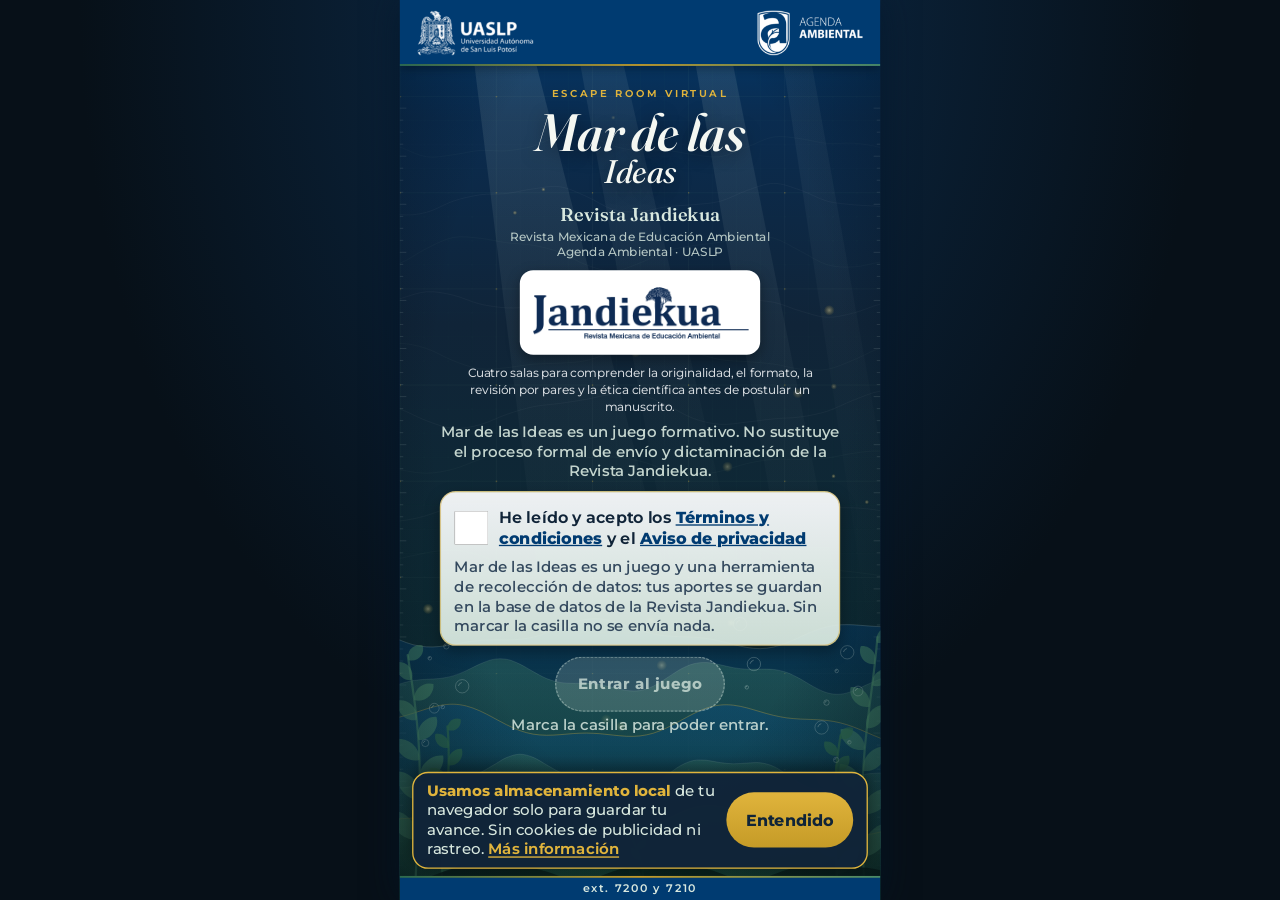
<file: index.html>
<!DOCTYPE html>
<html lang="es">
<head>
  <meta charset="utf-8">
  <meta name="viewport" content="width=device-width, initial-scale=1, viewport-fit=cover">
  <meta name="theme-color" content="#003B71">
  <meta name="color-scheme" content="dark">
  <meta http-equiv="Cache-Control" content="no-cache, no-store, must-revalidate">
  <meta http-equiv="Pragma" content="no-cache">
  <link rel="icon" href="data:,">
  <title>Mar de las Ideas · Escape room virtual · Revista Jandiekua</title>
  <meta http-equiv="Content-Security-Policy" content="default-src 'self'; script-src 'self'; style-src 'self' 'unsafe-inline'; img-src 'self' data: blob:; font-src 'self'; connect-src 'self' https://firestore.googleapis.com https://identitytoolkit.googleapis.com https://securetoken.googleapis.com; object-src 'none'; base-uri 'self'; form-action 'self'">
  <meta name="referrer" content="strict-origin-when-cross-origin">
  <meta name="description" content="Escape room virtual de inducción a la publicación científica de la Revista Jandiekua, Agenda Ambiental UASLP.">
  <link rel="stylesheet" href="css/juego.css?v=20261113b">
  <link rel="stylesheet" href="css/mar_ideas.css?v=20261113b">
  <link rel="stylesheet" href="css/legal.css?v=20261113b">
</head>
<body>
  <div id="escenario">
    <div id="lienzo" role="application" aria-label="Mar de las Ideas, escape room virtual de la Revista Jandiekua">
      <div id="fondo" aria-hidden="true">
        <img src="assets/disenografico/fondo_mar.svg" alt="">
      </div>

      <header class="barra">
        <img class="logo-uaslp" src="assets/logos/hd/logo_uaslp_blanco.png" width="1557" height="600" alt="Universidad Autónoma de San Luis Potosí">
        <img class="logo-aa" src="assets/logos/hd/logo_aa_blanco.png" width="1417" height="600" alt="Agenda Ambiental UASLP">
      </header>

      <div class="franja-llaves" id="franja-llaves" hidden>
        <ol class="llaves" id="llaves" aria-label="Llaves obtenidas"></ol>
        <button type="button" class="btn-glosario" id="btn-glosario" aria-haspopup="dialog">Glosario</button>
      </div>

      <main id="escena"></main>

      <footer class="pie"><span>ext. 7200 y 7210</span><span class="pie-sep" aria-hidden="true">·</span><a href="aviso-privacidad.html" target="_blank" rel="noopener">privacidad</a><span class="pie-sep" aria-hidden="true">·</span><a href="terminos.html" target="_blank" rel="noopener">términos</a></footer>
      <div id="capa-arrastre" aria-hidden="true"></div>
    </div>
  </div>

  <div id="modal-glosario" class="modal" hidden role="dialog" aria-modal="true" aria-labelledby="glosario-titulo">
    <div class="modal-carta">
      <header>
        <p class="kicker">Códice editorial</p>
        <h2 id="glosario-titulo">Glosario</h2>
        <button type="button" class="cerrar" id="cerrar-glosario" aria-label="Cerrar glosario">×</button>
      </header>
      <div class="modal-cuerpo" id="glosario-cuerpo"></div>
    </div>
  </div>

  <div id="modal-borrar" class="modal" hidden role="alertdialog" aria-modal="true" aria-labelledby="borrar-titulo" aria-describedby="borrar-texto">
    <div class="modal-carta compacta">
      <h2 id="borrar-titulo">¿Borrar tus datos?</h2>
      <p id="borrar-texto">Se eliminarán de la base de datos de la Revista Jandiekua tu nombre, tu procedencia, tu título de investigación, tus ideas y tus colocaciones, y se descontará tu aporte de los conteos. No se puede deshacer. El certificado que ya generaste no se afecta.</p>
      <p id="borrar-mensaje" class="borrar-mensaje" role="status" aria-live="polite"></p>
      <div class="modal-acciones">
        <button type="button" class="btn-modal secundario" id="borrar-cancelar">Cancelar</button>
        <button type="button" class="btn-modal peligro" id="borrar-confirmar">Sí, borrar mis datos</button>
      </div>
    </div>
  </div>

  <div id="toast" class="toast" hidden role="status"></div>
  <script src="js/legal.js?v=20261113b"></script>
  <script src="js/mar_ideas.js?v=20261113b"></script>
  <script src="js/peces.js?v=20261113b"></script>
  <script type="module" src="js/juego.js?v=20261113b"></script>
</body>
</html>
</file>
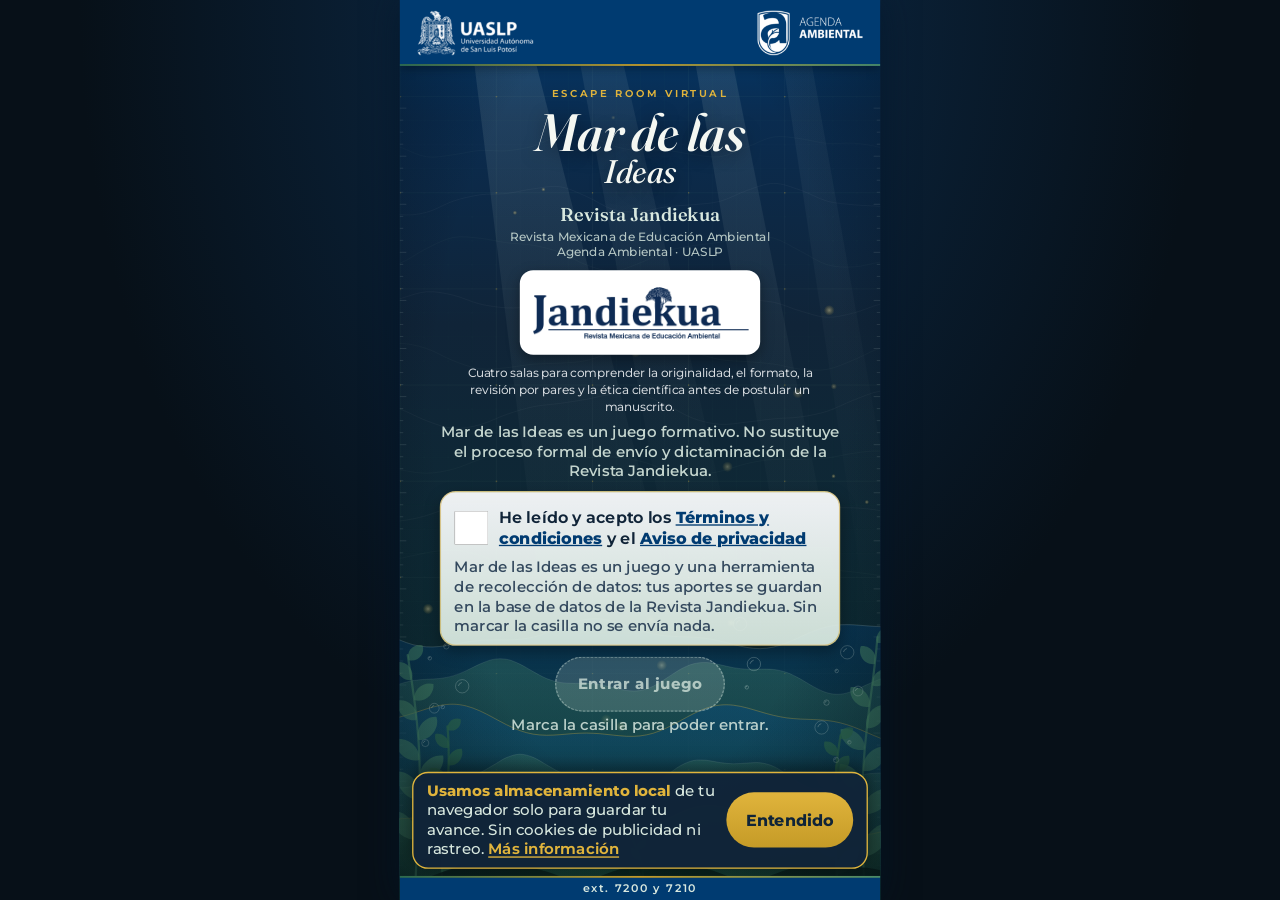
<file: prototipo/index.html>
<!DOCTYPE html>
<html lang="es">
<head>
  <meta charset="utf-8">
  <meta http-equiv="refresh" content="0;url=../index.html">
  <title>Redirigiendo al prototipo · Mar de las Ideas</title>
  <script>location.replace("../index.html" + location.search + location.hash);</script>
</head>
<body>
  <p><a href="../index.html">Abrir el escape room Mar de las Ideas</a></p>
</body>
</html>
</file>
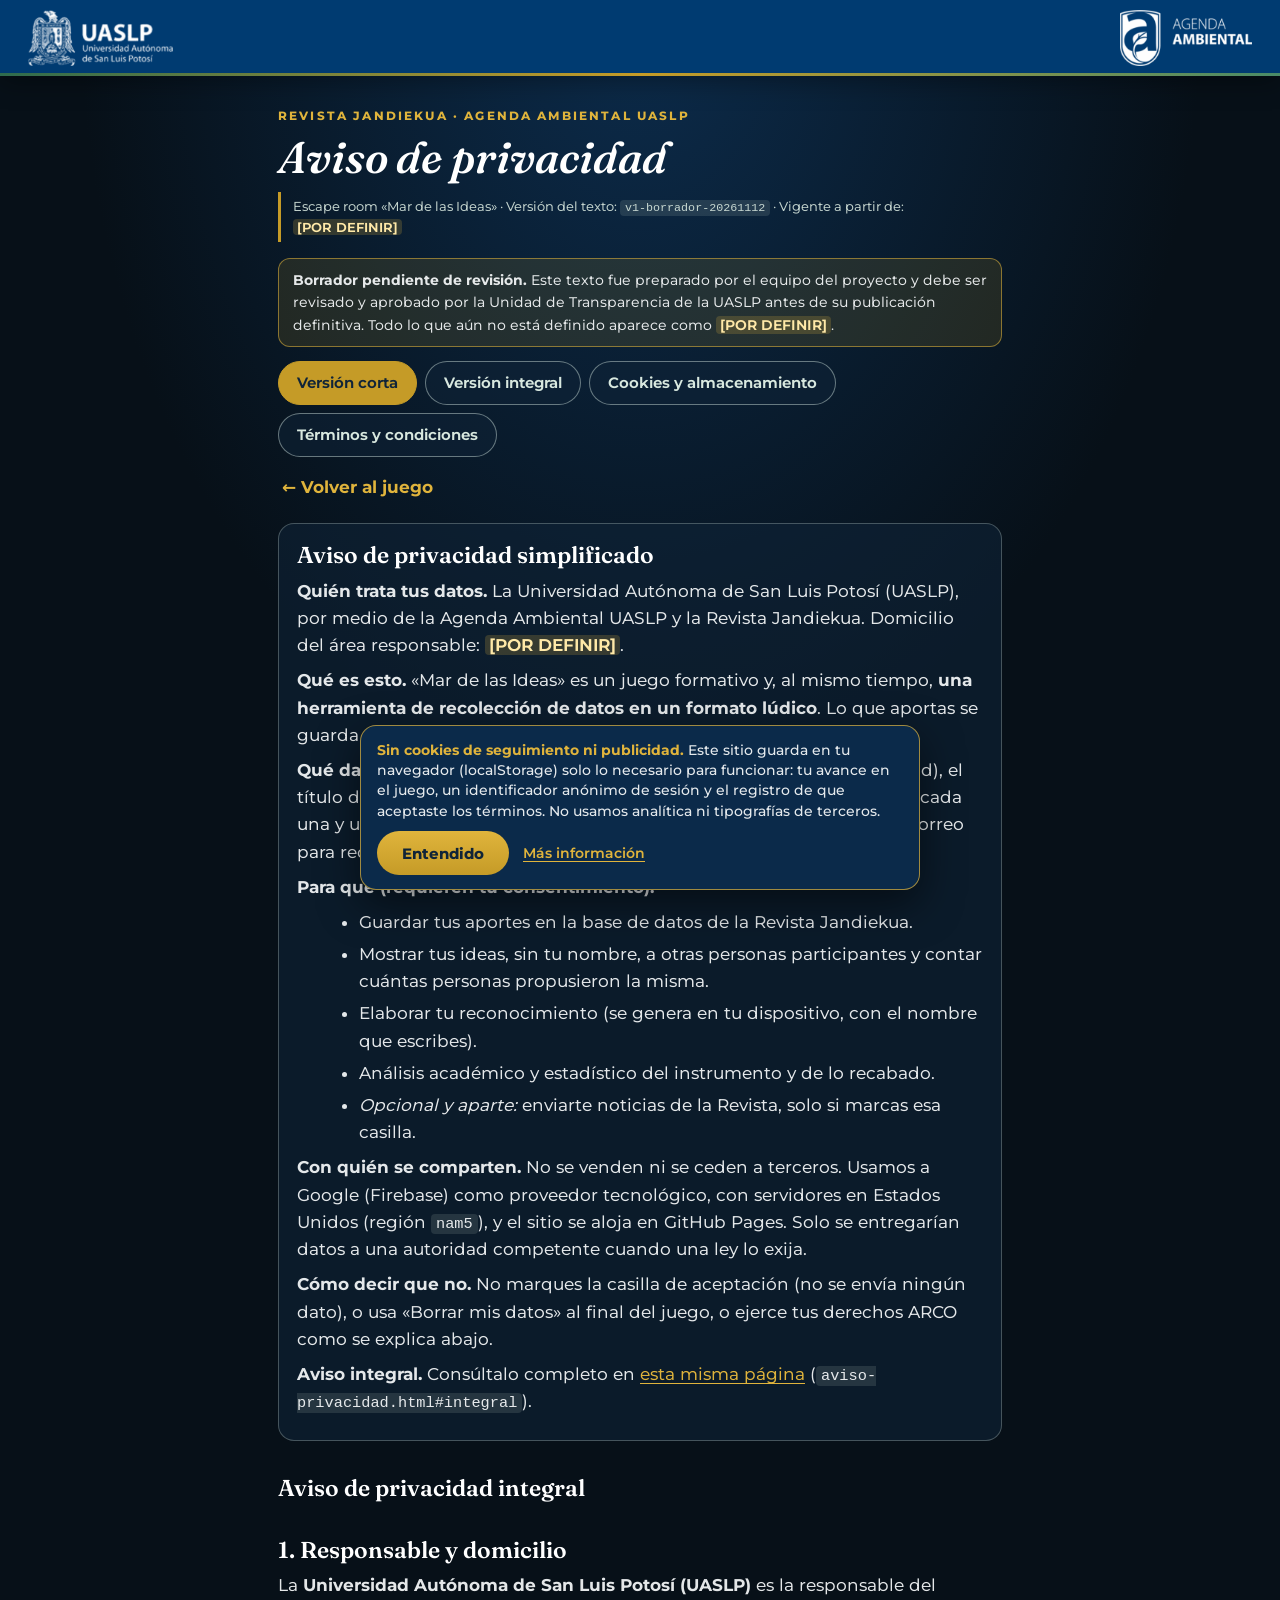
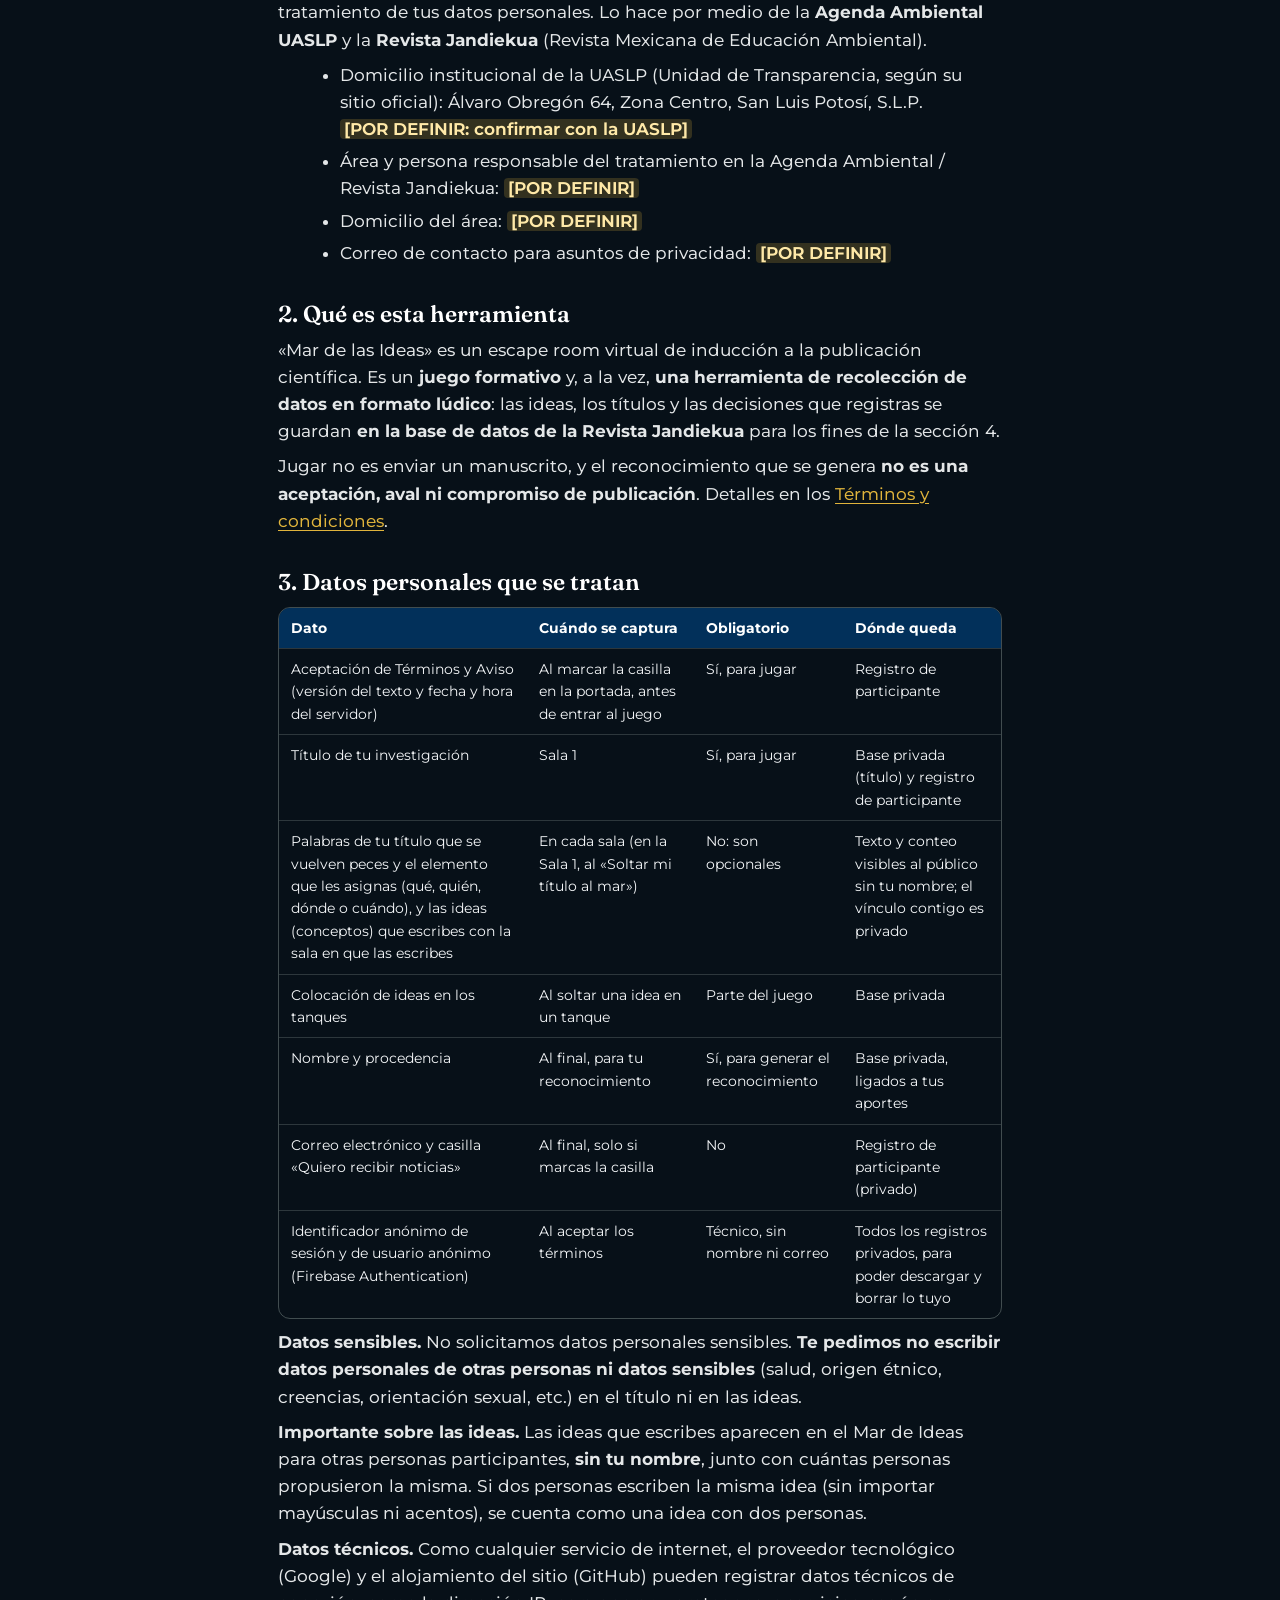
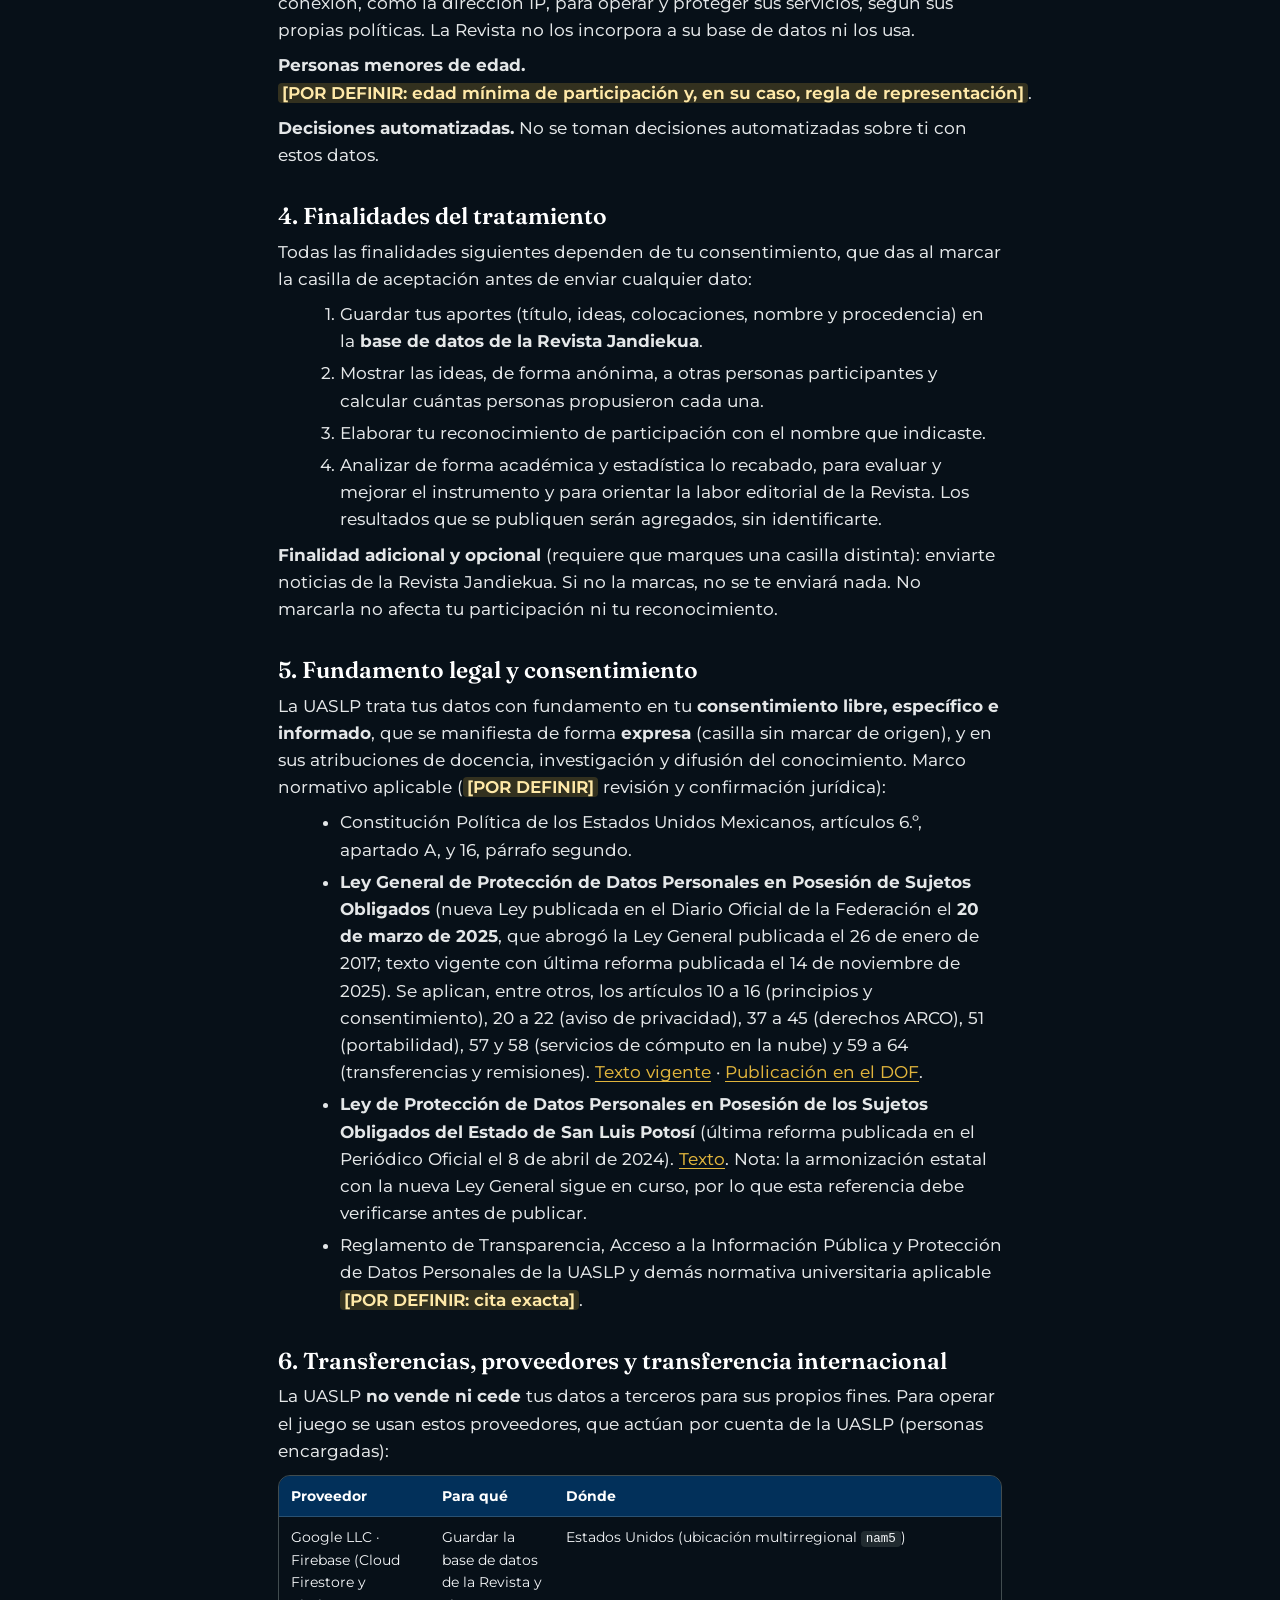
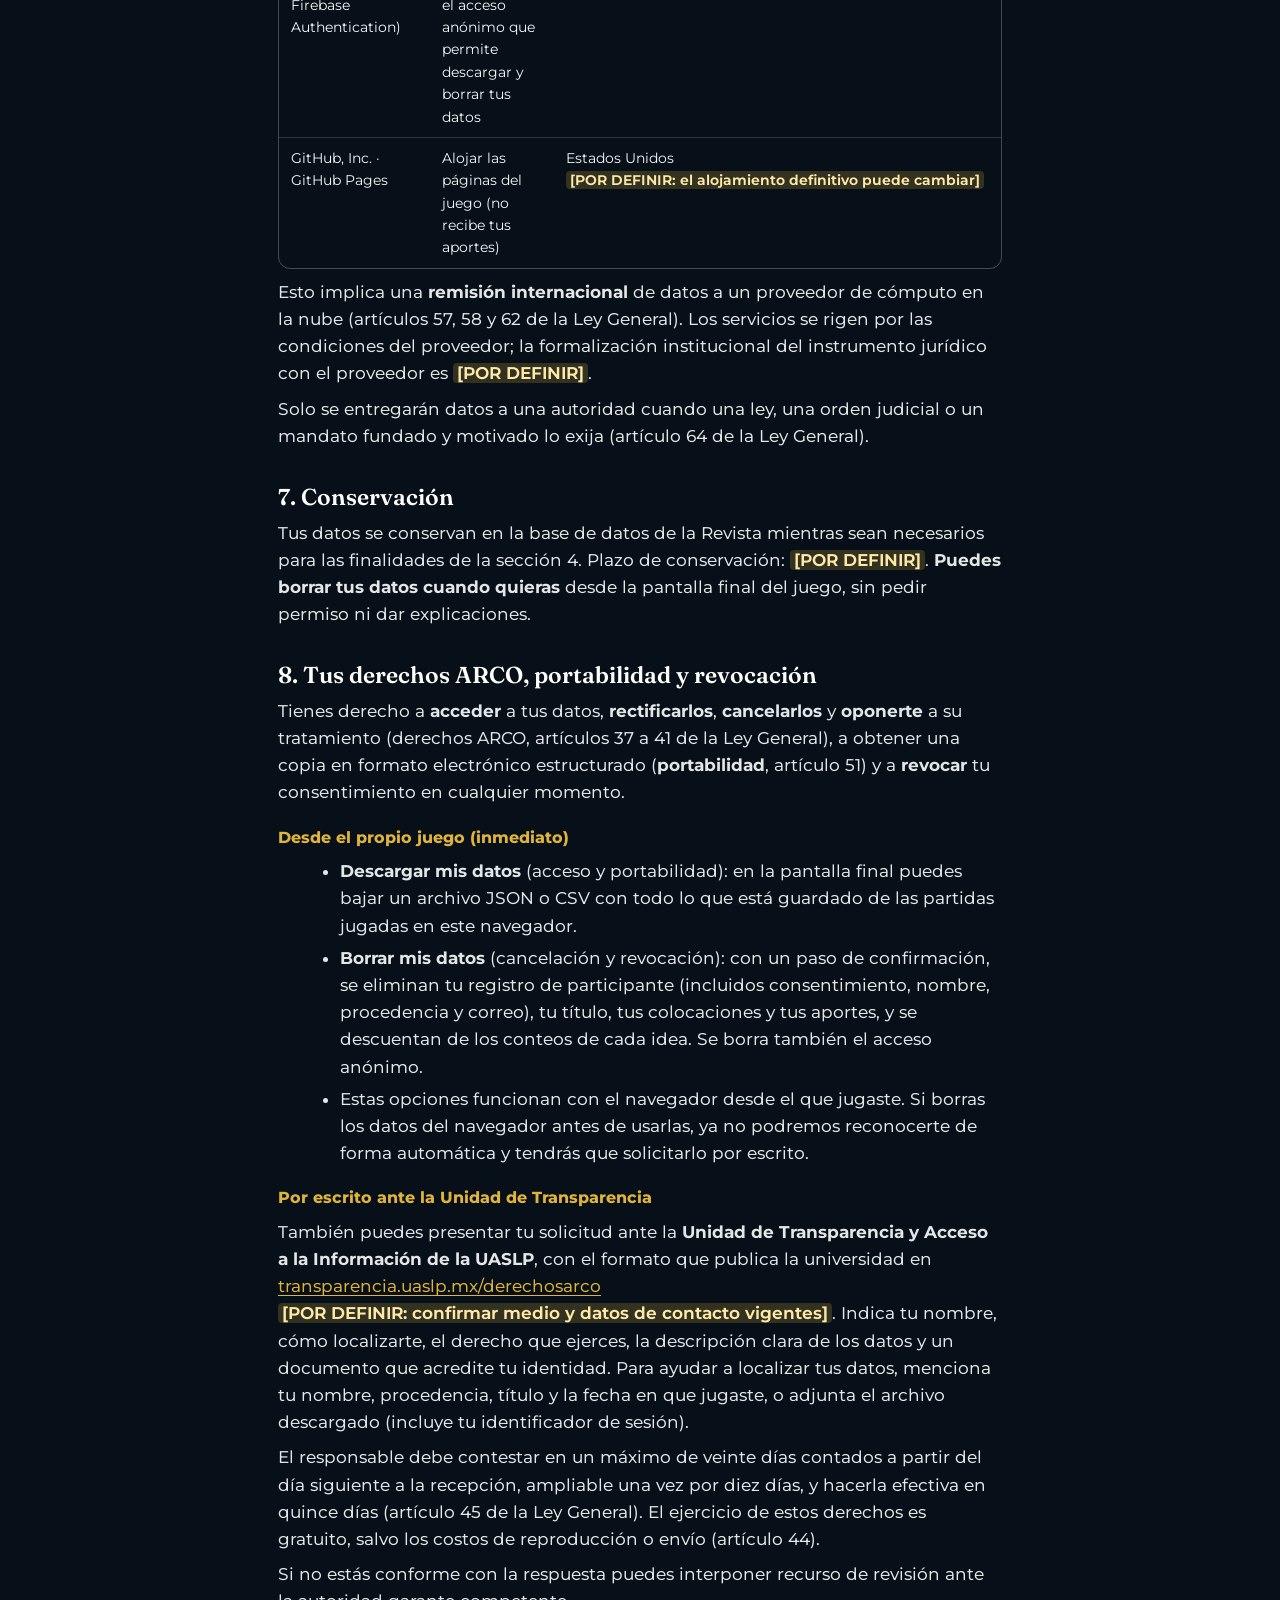
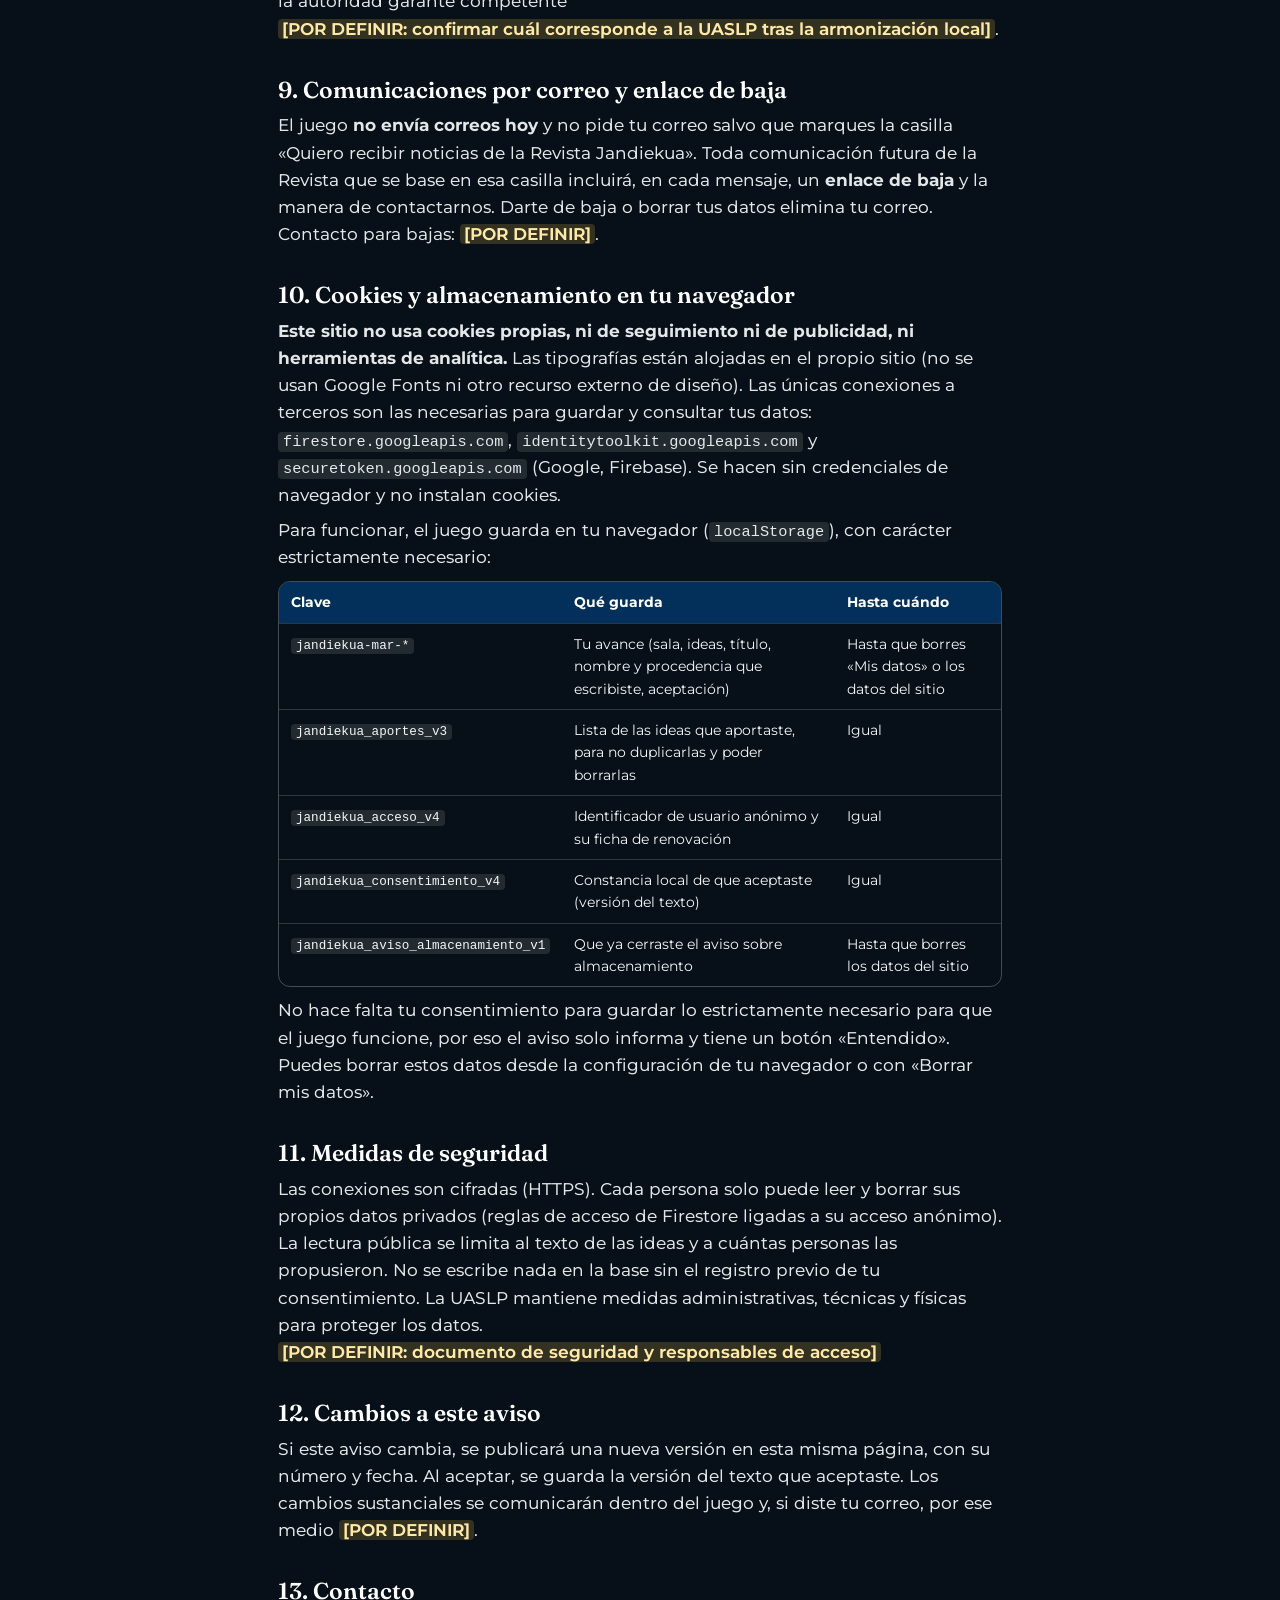
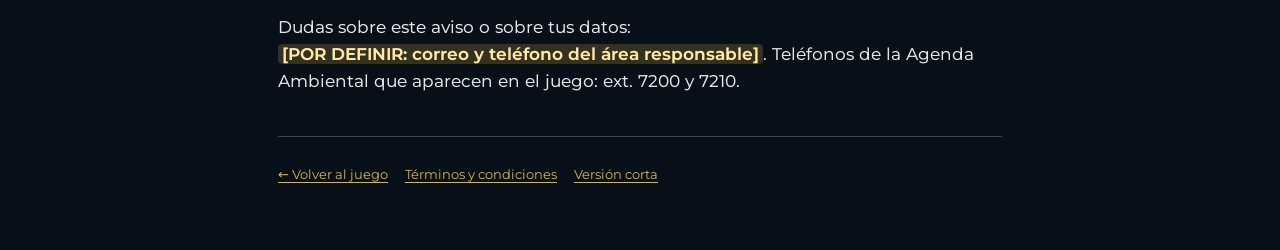
<file: aviso-privacidad.html>
<!DOCTYPE html>
<html lang="es">
<head>
  <meta charset="utf-8">
  <meta name="viewport" content="width=device-width, initial-scale=1, viewport-fit=cover">
  <meta name="theme-color" content="#003B71">
  <meta http-equiv="Content-Security-Policy" content="default-src 'self'; script-src 'self'; style-src 'self' 'unsafe-inline'; img-src 'self' data:; font-src 'self'; connect-src 'self'; object-src 'none'; base-uri 'self'; form-action 'self'">
  <meta name="referrer" content="strict-origin-when-cross-origin">
  <link rel="icon" href="data:,">
  <title>Aviso de privacidad · Mar de las Ideas · Revista Jandiekua</title>
  <meta name="description" content="Aviso de privacidad (versión corta e integral) del escape room Mar de las Ideas de la Revista Jandiekua, Agenda Ambiental UASLP.">
  <link rel="stylesheet" href="css/legal.css?v=20261112m">
</head>
<body class="pagina-legal">
  <header class="barra-legal">
    <img src="assets/logos/hd/logo_uaslp_blanco.png" width="1557" height="600" alt="Universidad Autónoma de San Luis Potosí">
    <img src="assets/logos/hd/logo_aa_blanco.png" width="1417" height="600" alt="Agenda Ambiental UASLP">
  </header>

  <main class="documento" id="contenido">
    <p class="kicker">Revista Jandiekua · Agenda Ambiental UASLP</p>
    <h1>Aviso de privacidad</h1>
    <p class="version">Escape room «Mar de las Ideas» · Versión del texto: <code>v1-borrador-20261112</code> · Vigente a partir de: <span class="pd">[POR DEFINIR]</span></p>

    <p class="borrador"><strong>Borrador pendiente de revisión.</strong> Este texto fue preparado por el equipo del proyecto y debe ser revisado y aprobado por la Unidad de Transparencia de la UASLP antes de su publicación definitiva. Todo lo que aún no está definido aparece como <span class="pd">[POR DEFINIR]</span>.</p>

    <nav class="pestanas" aria-label="Secciones del aviso y documentos relacionados">
      <a href="#simplificado" class="activa">Versión corta</a>
      <a href="#integral">Versión integral</a>
      <a href="#almacenamiento">Cookies y almacenamiento</a>
      <a href="terminos.html">Términos y condiciones</a>
    </nav>
    <p><a class="volver" href="index.html">← Volver al juego</a></p>

    <!-- ===================== VERSIÓN SIMPLIFICADA ===================== -->
    <section class="tarjeta" id="simplificado" aria-labelledby="t-simplificado">
      <h2 id="t-simplificado">Aviso de privacidad simplificado</h2>
      <p><strong>Quién trata tus datos.</strong> La Universidad Autónoma de San Luis Potosí (UASLP), por medio de la Agenda Ambiental UASLP y la Revista Jandiekua. Domicilio del área responsable: <span class="pd">[POR DEFINIR]</span>.</p>
      <p><strong>Qué es esto.</strong> «Mar de las Ideas» es un juego formativo y, al mismo tiempo, <strong>una herramienta de recolección de datos en un formato lúdico</strong>. Lo que aportas se guarda en la <strong>base de datos de la Revista Jandiekua</strong>.</p>
      <p><strong>Qué datos recabamos.</strong> Tu nombre, tu procedencia (institución o facultad), el título de tu investigación, las ideas que escribes, en qué tanque colocas cada una y un identificador anónimo de sesión. Solo si lo pides, también tu correo para recibir noticias.</p>
      <p><strong>Para qué (requieren tu consentimiento).</strong></p>
      <ul>
        <li>Guardar tus aportes en la base de datos de la Revista Jandiekua.</li>
        <li>Mostrar tus ideas, sin tu nombre, a otras personas participantes y contar cuántas personas propusieron la misma.</li>
        <li>Elaborar tu reconocimiento (se genera en tu dispositivo, con el nombre que escribes).</li>
        <li>Análisis académico y estadístico del instrumento y de lo recabado.</li>
        <li><em>Opcional y aparte:</em> enviarte noticias de la Revista, solo si marcas esa casilla.</li>
      </ul>
      <p><strong>Con quién se comparten.</strong> No se venden ni se ceden a terceros. Usamos a Google (Firebase) como proveedor tecnológico, con servidores en Estados Unidos (región <code>nam5</code>), y el sitio se aloja en GitHub Pages. Solo se entregarían datos a una autoridad competente cuando una ley lo exija.</p>
      <p><strong>Cómo decir que no.</strong> No marques la casilla de aceptación (no se envía ningún dato), o usa «Borrar mis datos» al final del juego, o ejerce tus derechos ARCO como se explica abajo.</p>
      <p><strong>Aviso integral.</strong> Consúltalo completo en <a href="#integral">esta misma página</a> (<code>aviso-privacidad.html#integral</code>).</p>
    </section>

    <!-- ===================== VERSIÓN INTEGRAL ===================== -->
    <section id="integral" aria-labelledby="t-integral">
      <h2 id="t-integral">Aviso de privacidad integral</h2>

      <h2 id="s1">1. Responsable y domicilio</h2>
      <p>La <strong>Universidad Autónoma de San Luis Potosí (UASLP)</strong> es la responsable del tratamiento de tus datos personales. Lo hace por medio de la <strong>Agenda Ambiental UASLP</strong> y la <strong>Revista Jandiekua</strong> (Revista Mexicana de Educación Ambiental).</p>
      <ul>
        <li>Domicilio institucional de la UASLP (Unidad de Transparencia, según su sitio oficial): Álvaro Obregón 64, Zona Centro, San Luis Potosí, S.L.P. <span class="pd">[POR DEFINIR: confirmar con la UASLP]</span></li>
        <li>Área y persona responsable del tratamiento en la Agenda Ambiental / Revista Jandiekua: <span class="pd">[POR DEFINIR]</span></li>
        <li>Domicilio del área: <span class="pd">[POR DEFINIR]</span></li>
        <li>Correo de contacto para asuntos de privacidad: <span class="pd">[POR DEFINIR]</span></li>
      </ul>

      <h2 id="s2">2. Qué es esta herramienta</h2>
      <p>«Mar de las Ideas» es un escape room virtual de inducción a la publicación científica. Es un <strong>juego formativo</strong> y, a la vez, <strong>una herramienta de recolección de datos en formato lúdico</strong>: las ideas, los títulos y las decisiones que registras se guardan <strong>en la base de datos de la Revista Jandiekua</strong> para los fines de la sección 4.</p>
      <p>Jugar no es enviar un manuscrito, y el reconocimiento que se genera <strong>no es una aceptación, aval ni compromiso de publicación</strong>. Detalles en los <a href="terminos.html">Términos y condiciones</a>.</p>

      <h2 id="s3">3. Datos personales que se tratan</h2>
      <div class="tabla-scroll">
        <table>
          <thead><tr><th>Dato</th><th>Cuándo se captura</th><th>Obligatorio</th><th>Dónde queda</th></tr></thead>
          <tbody>
            <tr><td>Aceptación de Términos y Aviso (versión del texto y fecha y hora del servidor)</td><td>Al marcar la casilla en la portada, antes de entrar al juego</td><td>Sí, para jugar</td><td>Registro de participante</td></tr>
            <tr><td>Título de tu investigación</td><td>Sala 1</td><td>Sí, para jugar</td><td>Base privada (título) y registro de participante</td></tr>
            <tr><td>Palabras de tu título que se vuelven peces y el elemento que les asignas (qué, quién, dónde o cuándo), y las ideas (conceptos) que escribes con la sala en que las escribes</td><td>En cada sala (en la Sala 1, al «Soltar mi título al mar»)</td><td>No: son opcionales</td><td>Texto y conteo visibles al público sin tu nombre; el vínculo contigo es privado</td></tr>
            <tr><td>Colocación de ideas en los tanques</td><td>Al soltar una idea en un tanque</td><td>Parte del juego</td><td>Base privada</td></tr>
            <tr><td>Nombre y procedencia</td><td>Al final, para tu reconocimiento</td><td>Sí, para generar el reconocimiento</td><td>Base privada, ligados a tus aportes</td></tr>
            <tr><td>Correo electrónico y casilla «Quiero recibir noticias»</td><td>Al final, solo si marcas la casilla</td><td>No</td><td>Registro de participante (privado)</td></tr>
            <tr><td>Identificador anónimo de sesión y de usuario anónimo (Firebase Authentication)</td><td>Al aceptar los términos</td><td>Técnico, sin nombre ni correo</td><td>Todos los registros privados, para poder descargar y borrar lo tuyo</td></tr>
          </tbody>
        </table>
      </div>
      <p><strong>Datos sensibles.</strong> No solicitamos datos personales sensibles. <strong>Te pedimos no escribir datos personales de otras personas ni datos sensibles</strong> (salud, origen étnico, creencias, orientación sexual, etc.) en el título ni en las ideas.</p>
      <p><strong>Importante sobre las ideas.</strong> Las ideas que escribes aparecen en el Mar de Ideas para otras personas participantes, <strong>sin tu nombre</strong>, junto con cuántas personas propusieron la misma. Si dos personas escriben la misma idea (sin importar mayúsculas ni acentos), se cuenta como una idea con dos personas.</p>
      <p><strong>Datos técnicos.</strong> Como cualquier servicio de internet, el proveedor tecnológico (Google) y el alojamiento del sitio (GitHub) pueden registrar datos técnicos de conexión, como la dirección IP, para operar y proteger sus servicios, según sus propias políticas. La Revista no los incorpora a su base de datos ni los usa.</p>
      <p><strong>Personas menores de edad.</strong> <span class="pd">[POR DEFINIR: edad mínima de participación y, en su caso, regla de representación]</span>.</p>
      <p><strong>Decisiones automatizadas.</strong> No se toman decisiones automatizadas sobre ti con estos datos.</p>

      <h2 id="s4">4. Finalidades del tratamiento</h2>
      <p>Todas las finalidades siguientes dependen de tu consentimiento, que das al marcar la casilla de aceptación antes de enviar cualquier dato:</p>
      <ol>
        <li>Guardar tus aportes (título, ideas, colocaciones, nombre y procedencia) en la <strong>base de datos de la Revista Jandiekua</strong>.</li>
        <li>Mostrar las ideas, de forma anónima, a otras personas participantes y calcular cuántas personas propusieron cada una.</li>
        <li>Elaborar tu reconocimiento de participación con el nombre que indicaste.</li>
        <li>Analizar de forma académica y estadística lo recabado, para evaluar y mejorar el instrumento y para orientar la labor editorial de la Revista. Los resultados que se publiquen serán agregados, sin identificarte.</li>
      </ol>
      <p><strong>Finalidad adicional y opcional</strong> (requiere que marques una casilla distinta): enviarte noticias de la Revista Jandiekua. Si no la marcas, no se te enviará nada. No marcarla no afecta tu participación ni tu reconocimiento.</p>

      <h2 id="s5">5. Fundamento legal y consentimiento</h2>
      <p>La UASLP trata tus datos con fundamento en tu <strong>consentimiento libre, específico e informado</strong>, que se manifiesta de forma <strong>expresa</strong> (casilla sin marcar de origen), y en sus atribuciones de docencia, investigación y difusión del conocimiento. Marco normativo aplicable (<span class="pd">[POR DEFINIR]</span> revisión y confirmación jurídica):</p>
      <ul>
        <li>Constitución Política de los Estados Unidos Mexicanos, artículos 6.º, apartado A, y 16, párrafo segundo.</li>
        <li><strong>Ley General de Protección de Datos Personales en Posesión de Sujetos Obligados</strong> (nueva Ley publicada en el Diario Oficial de la Federación el <strong>20 de marzo de 2025</strong>, que abrogó la Ley General publicada el 26 de enero de 2017; texto vigente con última reforma publicada el 14 de noviembre de 2025). Se aplican, entre otros, los artículos 10 a 16 (principios y consentimiento), 20 a 22 (aviso de privacidad), 37 a 45 (derechos ARCO), 51 (portabilidad), 57 y 58 (servicios de cómputo en la nube) y 59 a 64 (transferencias y remisiones). <a href="https://www.diputados.gob.mx/LeyesBiblio/pdf/LGPDPPSO.pdf" rel="noopener">Texto vigente</a> · <a href="https://www.dof.gob.mx/nota_detalle.php?codigo=5752569&amp;fecha=20/03/2025" rel="noopener">Publicación en el DOF</a>.</li>
        <li><strong>Ley de Protección de Datos Personales en Posesión de los Sujetos Obligados del Estado de San Luis Potosí</strong> (última reforma publicada en el Periódico Oficial el 8 de abril de 2024). <a href="https://congresosanluis.gob.mx/sites/default/files/unpload/legislacion/leyes/2024/04/Ley_de_Proteccion_de_Datos_Personales_08_Abril_2024.pdf" rel="noopener">Texto</a>. Nota: la armonización estatal con la nueva Ley General sigue en curso, por lo que esta referencia debe verificarse antes de publicar.</li>
        <li>Reglamento de Transparencia, Acceso a la Información Pública y Protección de Datos Personales de la UASLP y demás normativa universitaria aplicable <span class="pd">[POR DEFINIR: cita exacta]</span>.</li>
      </ul>

      <h2 id="s6">6. Transferencias, proveedores y transferencia internacional</h2>
      <p>La UASLP <strong>no vende ni cede</strong> tus datos a terceros para sus propios fines. Para operar el juego se usan estos proveedores, que actúan por cuenta de la UASLP (personas encargadas):</p>
      <div class="tabla-scroll">
        <table>
          <thead><tr><th>Proveedor</th><th>Para qué</th><th>Dónde</th></tr></thead>
          <tbody>
            <tr><td>Google LLC · Firebase (Cloud Firestore y Firebase Authentication)</td><td>Guardar la base de datos de la Revista y el acceso anónimo que permite descargar y borrar tus datos</td><td>Estados Unidos (ubicación multirregional <code>nam5</code>)</td></tr>
            <tr><td>GitHub, Inc. · GitHub Pages</td><td>Alojar las páginas del juego (no recibe tus aportes)</td><td>Estados Unidos <span class="pd">[POR DEFINIR: el alojamiento definitivo puede cambiar]</span></td></tr>
          </tbody>
        </table>
      </div>
      <p>Esto implica una <strong>remisión internacional</strong> de datos a un proveedor de cómputo en la nube (artículos 57, 58 y 62 de la Ley General). Los servicios se rigen por las condiciones del proveedor; la formalización institucional del instrumento jurídico con el proveedor es <span class="pd">[POR DEFINIR]</span>.</p>
      <p>Solo se entregarán datos a una autoridad cuando una ley, una orden judicial o un mandato fundado y motivado lo exija (artículo 64 de la Ley General).</p>

      <h2 id="s7">7. Conservación</h2>
      <p>Tus datos se conservan en la base de datos de la Revista mientras sean necesarios para las finalidades de la sección 4. Plazo de conservación: <span class="pd">[POR DEFINIR]</span>. <strong>Puedes borrar tus datos cuando quieras</strong> desde la pantalla final del juego, sin pedir permiso ni dar explicaciones.</p>

      <h2 id="s8">8. Tus derechos ARCO, portabilidad y revocación</h2>
      <p>Tienes derecho a <strong>acceder</strong> a tus datos, <strong>rectificarlos</strong>, <strong>cancelarlos</strong> y <strong>oponerte</strong> a su tratamiento (derechos ARCO, artículos 37 a 41 de la Ley General), a obtener una copia en formato electrónico estructurado (<strong>portabilidad</strong>, artículo 51) y a <strong>revocar</strong> tu consentimiento en cualquier momento.</p>
      <h3>Desde el propio juego (inmediato)</h3>
      <ul>
        <li><strong>Descargar mis datos</strong> (acceso y portabilidad): en la pantalla final puedes bajar un archivo JSON o CSV con todo lo que está guardado de las partidas jugadas en este navegador.</li>
        <li><strong>Borrar mis datos</strong> (cancelación y revocación): con un paso de confirmación, se eliminan tu registro de participante (incluidos consentimiento, nombre, procedencia y correo), tu título, tus colocaciones y tus aportes, y se descuentan de los conteos de cada idea. Se borra también el acceso anónimo.</li>
        <li>Estas opciones funcionan con el navegador desde el que jugaste. Si borras los datos del navegador antes de usarlas, ya no podremos reconocerte de forma automática y tendrás que solicitarlo por escrito.</li>
      </ul>
      <h3>Por escrito ante la Unidad de Transparencia</h3>
      <p>También puedes presentar tu solicitud ante la <strong>Unidad de Transparencia y Acceso a la Información de la UASLP</strong>, con el formato que publica la universidad en <a href="https://transparencia.uaslp.mx/derechosarco" rel="noopener">transparencia.uaslp.mx/derechosarco</a> <span class="pd">[POR DEFINIR: confirmar medio y datos de contacto vigentes]</span>. Indica tu nombre, cómo localizarte, el derecho que ejerces, la descripción clara de los datos y un documento que acredite tu identidad. Para ayudar a localizar tus datos, menciona tu nombre, procedencia, título y la fecha en que jugaste, o adjunta el archivo descargado (incluye tu identificador de sesión).</p>
      <p>El responsable debe contestar en un máximo de veinte días contados a partir del día siguiente a la recepción, ampliable una vez por diez días, y hacerla efectiva en quince días (artículo 45 de la Ley General). El ejercicio de estos derechos es gratuito, salvo los costos de reproducción o envío (artículo 44).</p>
      <p>Si no estás conforme con la respuesta puedes interponer recurso de revisión ante la autoridad garante competente <span class="pd">[POR DEFINIR: confirmar cuál corresponde a la UASLP tras la armonización local]</span>.</p>

      <h2 id="s9">9. Comunicaciones por correo y enlace de baja</h2>
      <p>El juego <strong>no envía correos hoy</strong> y no pide tu correo salvo que marques la casilla «Quiero recibir noticias de la Revista Jandiekua». Toda comunicación futura de la Revista que se base en esa casilla incluirá, en cada mensaje, un <strong>enlace de baja</strong> y la manera de contactarnos. Darte de baja o borrar tus datos elimina tu correo. Contacto para bajas: <span class="pd">[POR DEFINIR]</span>.</p>

      <h2 id="almacenamiento">10. Cookies y almacenamiento en tu navegador</h2>
      <p><strong>Este sitio no usa cookies propias, ni de seguimiento ni de publicidad, ni herramientas de analítica.</strong> Las tipografías están alojadas en el propio sitio (no se usan Google Fonts ni otro recurso externo de diseño). Las únicas conexiones a terceros son las necesarias para guardar y consultar tus datos: <code>firestore.googleapis.com</code>, <code>identitytoolkit.googleapis.com</code> y <code>securetoken.googleapis.com</code> (Google, Firebase). Se hacen sin credenciales de navegador y no instalan cookies.</p>
      <p>Para funcionar, el juego guarda en tu navegador (<code>localStorage</code>), con carácter estrictamente necesario:</p>
      <div class="tabla-scroll">
        <table>
          <thead><tr><th>Clave</th><th>Qué guarda</th><th>Hasta cuándo</th></tr></thead>
          <tbody>
            <tr><td><code>jandiekua-mar-*</code></td><td>Tu avance (sala, ideas, título, nombre y procedencia que escribiste, aceptación)</td><td>Hasta que borres «Mis datos» o los datos del sitio</td></tr>
            <tr><td><code>jandiekua_aportes_v3</code></td><td>Lista de las ideas que aportaste, para no duplicarlas y poder borrarlas</td><td>Igual</td></tr>
            <tr><td><code>jandiekua_acceso_v4</code></td><td>Identificador de usuario anónimo y su ficha de renovación</td><td>Igual</td></tr>
            <tr><td><code>jandiekua_consentimiento_v4</code></td><td>Constancia local de que aceptaste (versión del texto)</td><td>Igual</td></tr>
            <tr><td><code>jandiekua_aviso_almacenamiento_v1</code></td><td>Que ya cerraste el aviso sobre almacenamiento</td><td>Hasta que borres los datos del sitio</td></tr>
          </tbody>
        </table>
      </div>
      <p>No hace falta tu consentimiento para guardar lo estrictamente necesario para que el juego funcione, por eso el aviso solo informa y tiene un botón «Entendido». Puedes borrar estos datos desde la configuración de tu navegador o con «Borrar mis datos».</p>

      <h2 id="s11">11. Medidas de seguridad</h2>
      <p>Las conexiones son cifradas (HTTPS). Cada persona solo puede leer y borrar sus propios datos privados (reglas de acceso de Firestore ligadas a su acceso anónimo). La lectura pública se limita al texto de las ideas y a cuántas personas las propusieron. No se escribe nada en la base sin el registro previo de tu consentimiento. La UASLP mantiene medidas administrativas, técnicas y físicas para proteger los datos. <span class="pd">[POR DEFINIR: documento de seguridad y responsables de acceso]</span></p>

      <h2 id="s12">12. Cambios a este aviso</h2>
      <p>Si este aviso cambia, se publicará una nueva versión en esta misma página, con su número y fecha. Al aceptar, se guarda la versión del texto que aceptaste. Los cambios sustanciales se comunicarán dentro del juego y, si diste tu correo, por ese medio <span class="pd">[POR DEFINIR]</span>.</p>

      <h2 id="s13">13. Contacto</h2>
      <p>Dudas sobre este aviso o sobre tus datos: <span class="pd">[POR DEFINIR: correo y teléfono del área responsable]</span>. Teléfonos de la Agenda Ambiental que aparecen en el juego: ext. 7200 y 7210.</p>
    </section>

    <footer class="pie-legal">
      <a href="index.html">← Volver al juego</a>
      <a href="terminos.html">Términos y condiciones</a>
      <a href="#simplificado">Versión corta</a>
    </footer>
  </main>
  <script src="js/legal.js?v=20261112m"></script>
</body>
</html>
</file>
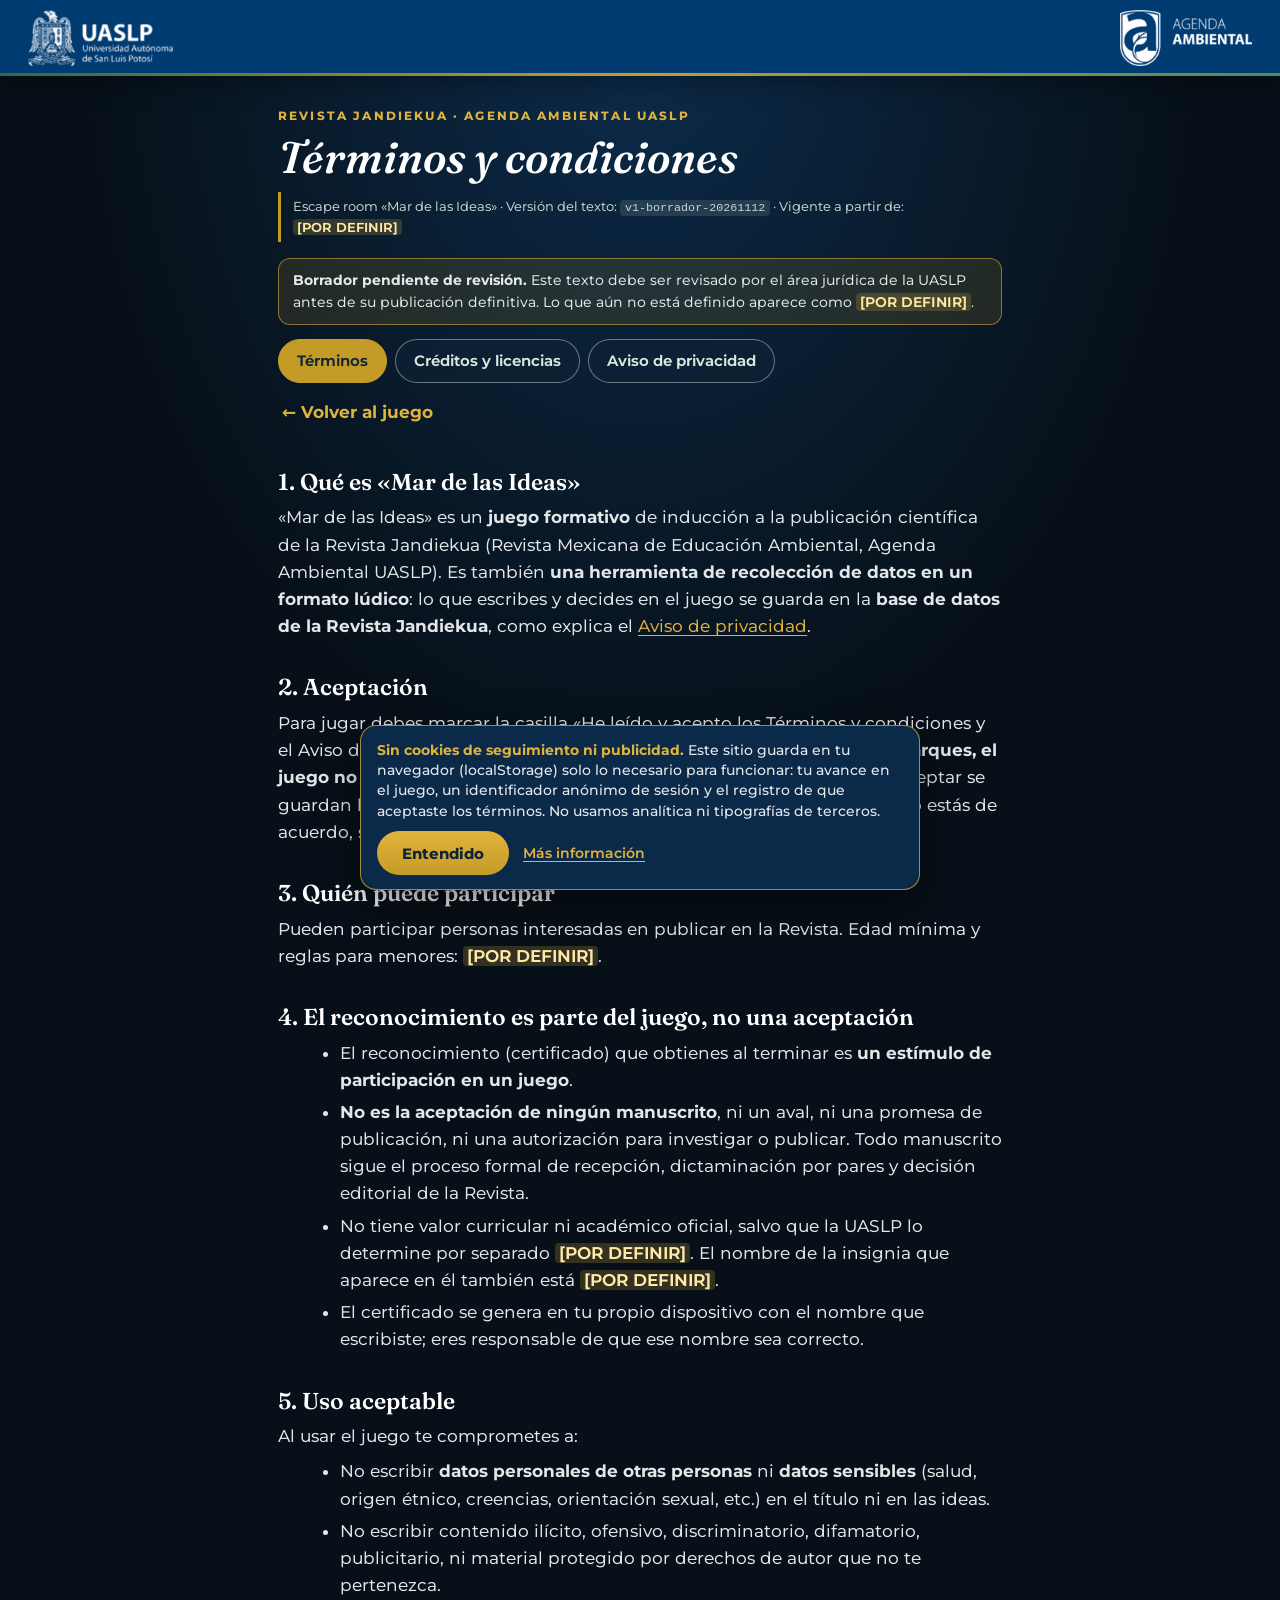
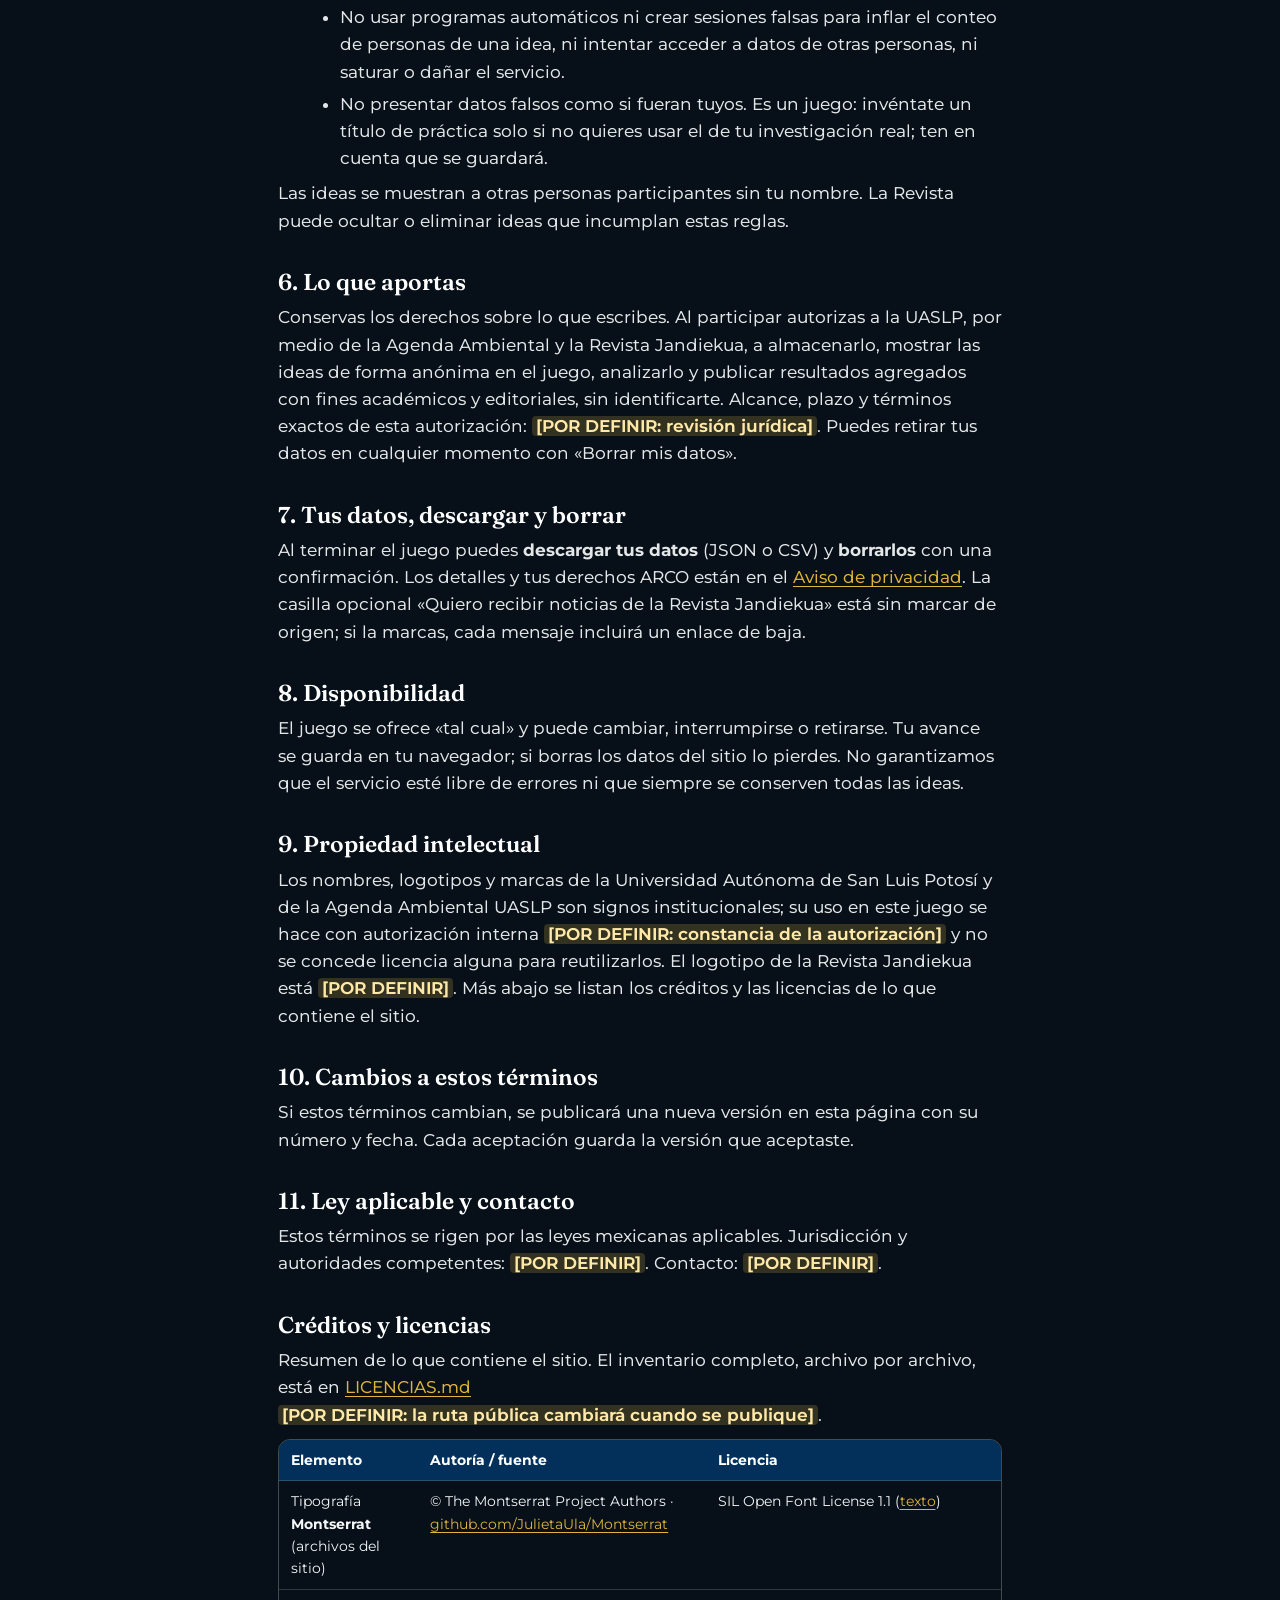
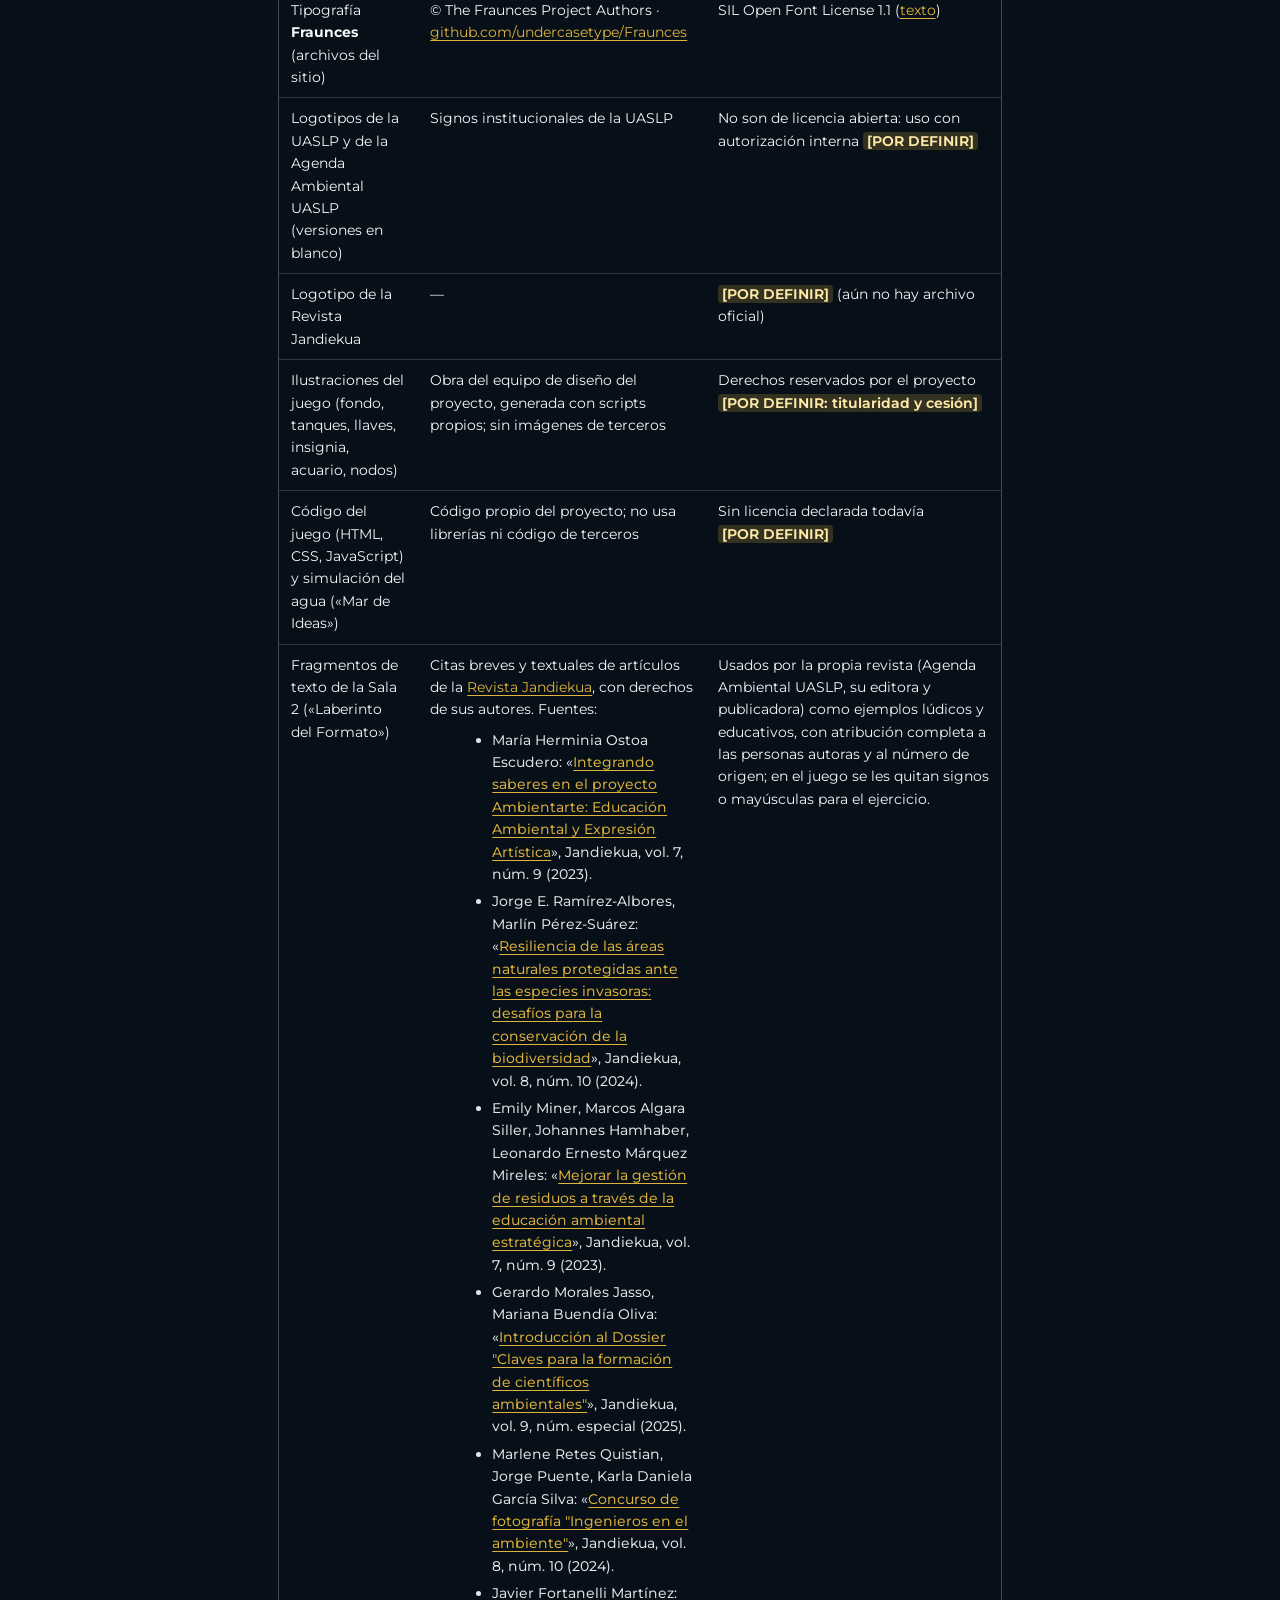
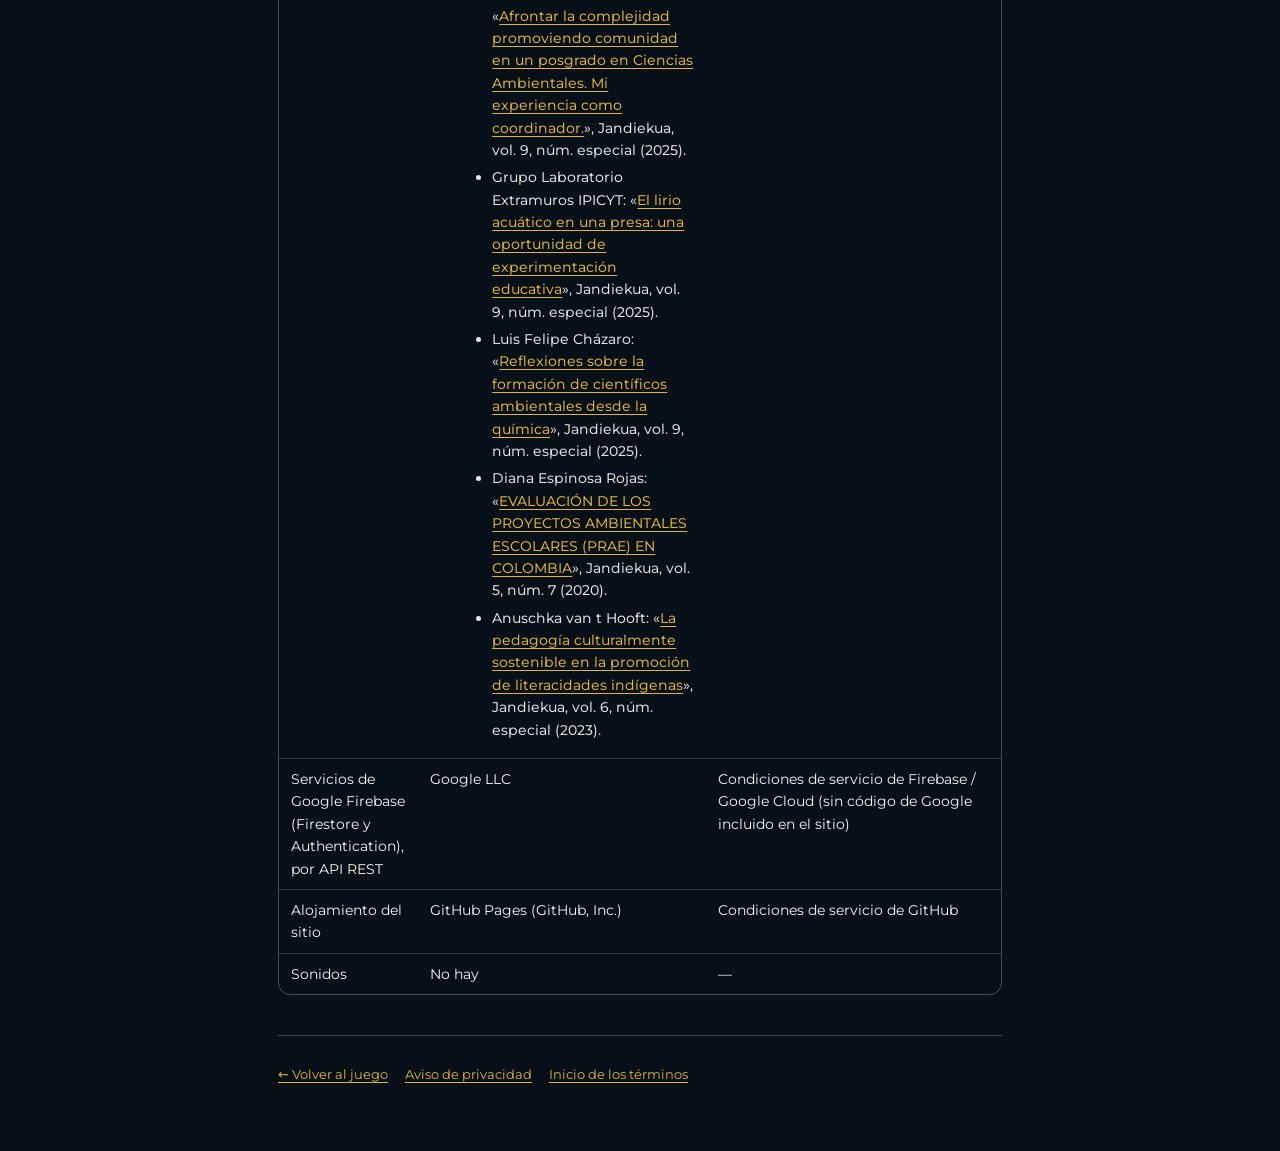
<file: terminos.html>
<!DOCTYPE html>
<html lang="es">
<head>
  <meta charset="utf-8">
  <meta name="viewport" content="width=device-width, initial-scale=1, viewport-fit=cover">
  <meta name="theme-color" content="#003B71">
  <meta http-equiv="Content-Security-Policy" content="default-src 'self'; script-src 'self'; style-src 'self' 'unsafe-inline'; img-src 'self' data:; font-src 'self'; connect-src 'self'; object-src 'none'; base-uri 'self'; form-action 'self'">
  <meta name="referrer" content="strict-origin-when-cross-origin">
  <link rel="icon" href="data:,">
  <title>Términos y condiciones · Mar de las Ideas · Revista Jandiekua</title>
  <meta name="description" content="Términos y condiciones de uso del escape room Mar de las Ideas, un juego formativo y herramienta de recolección de datos de la Revista Jandiekua, Agenda Ambiental UASLP.">
  <link rel="stylesheet" href="css/legal.css?v=20261112m">
</head>
<body class="pagina-legal">
  <header class="barra-legal">
    <img src="assets/logos/hd/logo_uaslp_blanco.png" width="1557" height="600" alt="Universidad Autónoma de San Luis Potosí">
    <img src="assets/logos/hd/logo_aa_blanco.png" width="1417" height="600" alt="Agenda Ambiental UASLP">
  </header>

  <main class="documento" id="contenido">
    <p class="kicker">Revista Jandiekua · Agenda Ambiental UASLP</p>
    <h1>Términos y condiciones</h1>
    <p class="version">Escape room «Mar de las Ideas» · Versión del texto: <code>v1-borrador-20261112</code> · Vigente a partir de: <span class="pd">[POR DEFINIR]</span></p>

    <p class="borrador"><strong>Borrador pendiente de revisión.</strong> Este texto debe ser revisado por el área jurídica de la UASLP antes de su publicación definitiva. Lo que aún no está definido aparece como <span class="pd">[POR DEFINIR]</span>.</p>

    <nav class="pestanas" aria-label="Secciones y documentos relacionados">
      <a href="#terminos" class="activa">Términos</a>
      <a href="#creditos">Créditos y licencias</a>
      <a href="aviso-privacidad.html">Aviso de privacidad</a>
    </nav>
    <p><a class="volver" href="index.html">← Volver al juego</a></p>

    <section id="terminos" aria-labelledby="t-terminos">
      <h2 id="t-terminos">1. Qué es «Mar de las Ideas»</h2>
      <p>«Mar de las Ideas» es un <strong>juego formativo</strong> de inducción a la publicación científica de la Revista Jandiekua (Revista Mexicana de Educación Ambiental, Agenda Ambiental UASLP). Es también <strong>una herramienta de recolección de datos en un formato lúdico</strong>: lo que escribes y decides en el juego se guarda en la <strong>base de datos de la Revista Jandiekua</strong>, como explica el <a href="aviso-privacidad.html">Aviso de privacidad</a>.</p>

      <h2>2. Aceptación</h2>
      <p>Para jugar debes marcar la casilla «He leído y acepto los Términos y condiciones y el Aviso de privacidad». La casilla nunca viene marcada. <strong>Mientras no la marques, el juego no envía ningún dato</strong> y no puedes avanzar de la primera sala. Al aceptar se guardan la versión de estos textos y la fecha y hora de tu aceptación. Si no estás de acuerdo, simplemente no marques la casilla.</p>

      <h2>3. Quién puede participar</h2>
      <p>Pueden participar personas interesadas en publicar en la Revista. Edad mínima y reglas para menores: <span class="pd">[POR DEFINIR]</span>.</p>

      <h2>4. El reconocimiento es parte del juego, no una aceptación</h2>
      <ul>
        <li>El reconocimiento (certificado) que obtienes al terminar es <strong>un estímulo de participación en un juego</strong>.</li>
        <li><strong>No es la aceptación de ningún manuscrito</strong>, ni un aval, ni una promesa de publicación, ni una autorización para investigar o publicar. Todo manuscrito sigue el proceso formal de recepción, dictaminación por pares y decisión editorial de la Revista.</li>
        <li>No tiene valor curricular ni académico oficial, salvo que la UASLP lo determine por separado <span class="pd">[POR DEFINIR]</span>. El nombre de la insignia que aparece en él también está <span class="pd">[POR DEFINIR]</span>.</li>
        <li>El certificado se genera en tu propio dispositivo con el nombre que escribiste; eres responsable de que ese nombre sea correcto.</li>
      </ul>

      <h2>5. Uso aceptable</h2>
      <p>Al usar el juego te comprometes a:</p>
      <ul>
        <li>No escribir <strong>datos personales de otras personas</strong> ni <strong>datos sensibles</strong> (salud, origen étnico, creencias, orientación sexual, etc.) en el título ni en las ideas.</li>
        <li>No escribir contenido ilícito, ofensivo, discriminatorio, difamatorio, publicitario, ni material protegido por derechos de autor que no te pertenezca.</li>
        <li>No usar programas automáticos ni crear sesiones falsas para inflar el conteo de personas de una idea, ni intentar acceder a datos de otras personas, ni saturar o dañar el servicio.</li>
        <li>No presentar datos falsos como si fueran tuyos. Es un juego: invéntate un título de práctica solo si no quieres usar el de tu investigación real; ten en cuenta que se guardará.</li>
      </ul>
      <p>Las ideas se muestran a otras personas participantes sin tu nombre. La Revista puede ocultar o eliminar ideas que incumplan estas reglas.</p>

      <h2>6. Lo que aportas</h2>
      <p>Conservas los derechos sobre lo que escribes. Al participar autorizas a la UASLP, por medio de la Agenda Ambiental y la Revista Jandiekua, a almacenarlo, mostrar las ideas de forma anónima en el juego, analizarlo y publicar resultados agregados con fines académicos y editoriales, sin identificarte. Alcance, plazo y términos exactos de esta autorización: <span class="pd">[POR DEFINIR: revisión jurídica]</span>. Puedes retirar tus datos en cualquier momento con «Borrar mis datos».</p>

      <h2>7. Tus datos, descargar y borrar</h2>
      <p>Al terminar el juego puedes <strong>descargar tus datos</strong> (JSON o CSV) y <strong>borrarlos</strong> con una confirmación. Los detalles y tus derechos ARCO están en el <a href="aviso-privacidad.html#s8">Aviso de privacidad</a>. La casilla opcional «Quiero recibir noticias de la Revista Jandiekua» está sin marcar de origen; si la marcas, cada mensaje incluirá un enlace de baja.</p>

      <h2>8. Disponibilidad</h2>
      <p>El juego se ofrece «tal cual» y puede cambiar, interrumpirse o retirarse. Tu avance se guarda en tu navegador; si borras los datos del sitio lo pierdes. No garantizamos que el servicio esté libre de errores ni que siempre se conserven todas las ideas.</p>

      <h2>9. Propiedad intelectual</h2>
      <p>Los nombres, logotipos y marcas de la Universidad Autónoma de San Luis Potosí y de la Agenda Ambiental UASLP son signos institucionales; su uso en este juego se hace con autorización interna <span class="pd">[POR DEFINIR: constancia de la autorización]</span> y no se concede licencia alguna para reutilizarlos. El logotipo de la Revista Jandiekua está <span class="pd">[POR DEFINIR]</span>. Más abajo se listan los créditos y las licencias de lo que contiene el sitio.</p>

      <h2>10. Cambios a estos términos</h2>
      <p>Si estos términos cambian, se publicará una nueva versión en esta página con su número y fecha. Cada aceptación guarda la versión que aceptaste.</p>

      <h2>11. Ley aplicable y contacto</h2>
      <p>Estos términos se rigen por las leyes mexicanas aplicables. Jurisdicción y autoridades competentes: <span class="pd">[POR DEFINIR]</span>. Contacto: <span class="pd">[POR DEFINIR]</span>.</p>
    </section>

    <section id="creditos" aria-labelledby="t-creditos">
      <h2 id="t-creditos">Créditos y licencias</h2>
      <p>Resumen de lo que contiene el sitio. El inventario completo, archivo por archivo, está en <a href="https://github.com/TortugaDANTE/jandiekua-escape-room/blob/imagen-institucional/LICENCIAS.md" rel="noopener">LICENCIAS.md</a> <span class="pd">[POR DEFINIR: la ruta pública cambiará cuando se publique]</span>.</p>
      <div class="tabla-scroll">
        <table>
          <thead><tr><th>Elemento</th><th>Autoría / fuente</th><th>Licencia</th></tr></thead>
          <tbody>
            <tr><td>Tipografía <strong>Montserrat</strong> (archivos del sitio)</td><td>© The Montserrat Project Authors · <a href="https://github.com/JulietaUla/Montserrat" rel="noopener">github.com/JulietaUla/Montserrat</a></td><td>SIL Open Font License 1.1 (<a href="assets/fonts/OFL-Montserrat.txt">texto</a>)</td></tr>
            <tr><td>Tipografía <strong>Fraunces</strong> (archivos del sitio)</td><td>© The Fraunces Project Authors · <a href="https://github.com/undercasetype/Fraunces" rel="noopener">github.com/undercasetype/Fraunces</a></td><td>SIL Open Font License 1.1 (<a href="assets/fonts/OFL-Fraunces.txt">texto</a>)</td></tr>
            <tr><td>Logotipos de la UASLP y de la Agenda Ambiental UASLP (versiones en blanco)</td><td>Signos institucionales de la UASLP</td><td>No son de licencia abierta: uso con autorización interna <span class="pd">[POR DEFINIR]</span></td></tr>
            <tr><td>Logotipo de la Revista Jandiekua</td><td>—</td><td><span class="pd">[POR DEFINIR]</span> (aún no hay archivo oficial)</td></tr>
            <tr><td>Ilustraciones del juego (fondo, tanques, llaves, insignia, acuario, nodos)</td><td>Obra del equipo de diseño del proyecto, generada con scripts propios; sin imágenes de terceros</td><td>Derechos reservados por el proyecto <span class="pd">[POR DEFINIR: titularidad y cesión]</span></td></tr>
            <tr><td>Código del juego (HTML, CSS, JavaScript) y simulación del agua («Mar de Ideas»)</td><td>Código propio del proyecto; no usa librerías ni código de terceros</td><td>Sin licencia declarada todavía <span class="pd">[POR DEFINIR]</span></td></tr>
            <tr><td>Fragmentos de texto de la Sala 2 («Laberinto del Formato»)</td><td>Citas breves y textuales de artículos de la <a href="https://leka.uaslp.mx/index.php/jandiekua/" rel="noopener">Revista Jandiekua</a>, con derechos de sus autores. Fuentes:<ul><li>María Herminia Ostoa Escudero: «<a href="https://leka.uaslp.mx/index.php/jandiekua/article/view/272" rel="noopener">Integrando saberes en el proyecto Ambientarte: Educación Ambiental y Expresión Artística</a>», Jandiekua, vol. 7, núm. 9 (2023).</li><li>Jorge E. Ramírez-Albores, Marlín Pérez-Suárez: «<a href="https://leka.uaslp.mx/index.php/jandiekua/article/view/616" rel="noopener">Resiliencia de las áreas naturales protegidas ante las especies invasoras: desafíos para la conservación de la biodiversidad</a>», Jandiekua, vol. 8, núm. 10 (2024).</li><li>Emily Miner, Marcos Algara Siller, Johannes Hamhaber, Leonardo Ernesto Márquez Mireles: «<a href="https://leka.uaslp.mx/index.php/jandiekua/article/view/406" rel="noopener">Mejorar la gestión de residuos a través de la educación ambiental estratégica</a>», Jandiekua, vol. 7, núm. 9 (2023).</li><li>Gerardo Morales Jasso, Mariana Buendía Oliva: «<a href="https://leka.uaslp.mx/index.php/jandiekua/article/view/840" rel="noopener">Introducción al Dossier &quot;Claves para la formación de científicos ambientales&quot;</a>», Jandiekua, vol. 9, núm. especial (2025).</li><li>Marlene Retes Quistian, Jorge Puente, Karla Daniela García Silva: «<a href="https://leka.uaslp.mx/index.php/jandiekua/article/view/794" rel="noopener">Concurso de fotografía &quot;Ingenieros en el ambiente&quot;</a>», Jandiekua, vol. 8, núm. 10 (2024).</li><li>Javier Fortanelli Martínez: «<a href="https://leka.uaslp.mx/index.php/jandiekua/article/view/834" rel="noopener">Afrontar la complejidad promoviendo comunidad en un posgrado en Ciencias Ambientales. Mi experiencia como coordinador.</a>», Jandiekua, vol. 9, núm. especial (2025).</li><li>Grupo Laboratorio Extramuros IPICYT: «<a href="https://leka.uaslp.mx/index.php/jandiekua/article/view/833" rel="noopener">El lirio acuático en una presa: una oportunidad de experimentación educativa</a>», Jandiekua, vol. 9, núm. especial (2025).</li><li>Luis Felipe Cházaro: «<a href="https://leka.uaslp.mx/index.php/jandiekua/article/view/837" rel="noopener">Reflexiones sobre la formación de científicos ambientales desde la química</a>», Jandiekua, vol. 9, núm. especial (2025).</li><li>Diana Espinosa Rojas: «<a href="https://leka.uaslp.mx/index.php/jandiekua/article/view/184" rel="noopener">EVALUACIÓN DE LOS PROYECTOS AMBIENTALES ESCOLARES (PRAE) EN COLOMBIA</a>», Jandiekua, vol. 5, núm. 7 (2020).</li><li>Anuschka van t Hooft: «<a href="https://leka.uaslp.mx/index.php/jandiekua/article/view/361" rel="noopener">La pedagogía culturalmente sostenible en la promoción de literacidades indígenas</a>», Jandiekua, vol. 6, núm. especial (2023).</li></ul></td><td>Usados por la propia revista (Agenda Ambiental UASLP, su editora y publicadora) como ejemplos lúdicos y educativos, con atribución completa a las personas autoras y al número de origen; en el juego se les quitan signos o mayúsculas para el ejercicio.</td></tr>
            <tr><td>Servicios de Google Firebase (Firestore y Authentication), por API REST</td><td>Google LLC</td><td>Condiciones de servicio de Firebase / Google Cloud (sin código de Google incluido en el sitio)</td></tr>
            <tr><td>Alojamiento del sitio</td><td>GitHub Pages (GitHub, Inc.)</td><td>Condiciones de servicio de GitHub</td></tr>
            <tr><td>Sonidos</td><td>No hay</td><td>—</td></tr>
          </tbody>
        </table>
      </div>
    </section>

    <footer class="pie-legal">
      <a href="index.html">← Volver al juego</a>
      <a href="aviso-privacidad.html">Aviso de privacidad</a>
      <a href="#terminos">Inicio de los términos</a>
    </footer>
  </main>
  <script src="js/legal.js?v=20261112m"></script>
</body>
</html>
</file>
<file: css/juego.css>
@font-face {
  font-family: "Fraunces";
  src: url("../assets/fonts/Fraunces.woff") format("woff");
  font-weight: 100 900;
  font-style: normal;
  font-display: swap;
}
@font-face {
  font-family: "Fraunces";
  src: url("../assets/fonts/Fraunces-Italic.woff") format("woff");
  font-weight: 100 900;
  font-style: italic;
  font-display: swap;
}
@font-face {
  font-family: "Montserrat";
  src: url("../assets/fonts/Montserrat.woff") format("woff");
  font-weight: 100 900;
  font-style: normal;
  font-display: swap;
}
@font-face {
  font-family: "Montserrat";
  src: url("../assets/fonts/Montserrat-Italic.woff") format("woff");
  font-weight: 100 900;
  font-style: italic;
  font-display: swap;
}

:root {
  --azul: #003B71;
  --azul-2: #004A8F;
  --verde: #2E6B4E;
  --verde-2: #4A8B68;
  --espuma: #D8E8DF;
  --oro: #C59B27;
  --oro-2: #E0B43C;
  --abismo: #102438;
  --papel: #F5F7F9;
  --ancho: 1080px;
  --alto: 2022px;
  --barra: 148px;
  --pie: 54px;
  --franja: 148px;
  --serif: "Fraunces", "Palatino Linotype", Palatino, "Times New Roman", serif;
  --sans: "Montserrat", "Segoe UI", system-ui, sans-serif;
}

* { box-sizing: border-box; margin: 0; padding: 0; }
html, body {
  height: 100%;
  background: #071018;
  color: var(--papel);
  font-family: var(--sans);
  -webkit-font-smoothing: antialiased;
  user-select: none;
  overflow: hidden;
}
button, input, textarea { font: inherit; }
button { cursor: pointer; color: inherit; }
img { display: block; max-width: 100%; height: auto; }
.visually-hidden {
  position: absolute;
  width: 1px; height: 1px;
  padding: 0; margin: -1px;
  overflow: hidden;
  clip: rect(0, 0, 0, 0);
  white-space: nowrap;
  border: 0;
}

#escenario {
  position: relative;
  width: 100%;
  height: 100%;
  overflow-x: hidden;
  overflow-y: auto;
  -webkit-overflow-scrolling: touch;
  overscroll-behavior: contain;
  background:
    radial-gradient(ellipse at 50% 0%, #0c2c4c 0%, #071018 62%);
}
#escenario::after {
  content: "";
  display: block;
  width: 1px;
  height: calc(var(--alto) * var(--escala, 1));
  pointer-events: none;
}

#lienzo {
  width: var(--ancho);
  height: var(--alto);
  position: absolute;
  left: 50%;
  top: 0;
  margin: 0;
  overflow: hidden;
  background: var(--abismo);
  transform-origin: top center;
  box-shadow: 0 0 80px rgba(0, 20, 40, 0.65);
}

#fondo {
  position: absolute;
  inset: 0;
  width: 100%;
  height: 100%;
  z-index: 0;
  pointer-events: none;
}
#fondo img, #fondo svg {
  display: block;
  width: 100%;
  height: 100%;
  max-width: none;
  object-fit: fill;
}
#fondo #ola-2 { animation: oleaje 9s ease-in-out infinite; }
#fondo #ola-4 { animation: oleaje 13s ease-in-out infinite reverse; }
@keyframes oleaje {
  0%, 100% { transform: translateX(0); }
  50% { transform: translateX(-28px); }
}

.barra {
  position: absolute;
  top: 0; left: 0; right: 0;
  height: var(--barra);
  z-index: 20;
  background: var(--azul);
  display: flex;
  align-items: center;
  justify-content: space-between;
  padding: 0 40px;
  box-shadow: 0 6px 24px rgba(0, 0, 0, 0.35);
}
.barra::after {
  content: "";
  position: absolute;
  left: 0; right: 0; bottom: 0;
  height: 4px;
  background: linear-gradient(90deg, var(--verde), var(--oro) 50%, var(--verde-2));
}
.barra img {
  height: 100px;
  width: auto;
  max-width: none;
}

.pie {
  position: absolute;
  left: 0; right: 0; bottom: 0;
  height: var(--pie);
  z-index: 20;
  display: flex;
  align-items: center;
  justify-content: center;
  background: var(--azul);
  color: var(--espuma);
  letter-spacing: 0.16em;
  font-size: 22px;
  font-weight: 600;
  text-transform: lowercase;
}
.pie::before {
  content: "";
  position: absolute;
  left: 0; right: 0; top: 0;
  height: 4px;
  background: linear-gradient(90deg, var(--verde), var(--oro) 50%, var(--verde-2));
}

.franja-llaves {
  position: absolute;
  top: var(--barra);
  left: 0; right: 0;
  height: var(--franja);
  z-index: 18;
  display: flex;
  align-items: center;
  justify-content: space-between;
  padding: 0 36px 0 28px;
  background: linear-gradient(180deg, rgba(16, 36, 56, 0.72), rgba(16, 36, 56, 0.2));
}
.franja-llaves[hidden] { display: none; }

.llaves {
  display: flex;
  gap: 8px;
  list-style: none;
}
.llave {
  width: 74px;
  height: 74px;
  display: grid;
  place-items: center;
  opacity: 1;
  transition: opacity 0.4s, filter 0.4s, transform 0.4s;
}
.llave img { width: 72px; height: 72px; }
.llave.obtenida { transform: none; }
.llave.obtenida img { filter: drop-shadow(0 0 8px rgba(224, 180, 60, 0.65)); }

.btn-glosario {
  appearance: none;
  border: 1px solid rgba(216, 232, 223, 0.45);
  background: rgba(16, 36, 56, 0.55);
  color: var(--espuma);
  border-radius: 999px;
  min-height: 124px;
  min-width: 220px;
  padding: 24px 36px;
  font-size: 30px;
  font-weight: 650;
  letter-spacing: 0.08em;
  text-transform: uppercase;
  backdrop-filter: blur(8px);
  display: inline-flex;
  align-items: center;
  justify-content: center;
}
.btn-glosario:focus-visible { outline: 2px solid var(--oro); outline-offset: 3px; }

#escena {
  position: absolute;
  top: var(--barra);
  bottom: var(--pie);
  left: 0; right: 0;
  z-index: 10;
}

/* ---------- Portada ---------- */
.portada {
  position: absolute;
  inset: 0;
  display: flex;
  flex-direction: column;
  align-items: center;
  justify-content: center;
  padding: 40px 80px 20px;
  text-align: center;
}
.portada .kicker {
  font-size: 22px;
  letter-spacing: 0.28em;
  text-transform: uppercase;
  color: var(--oro-2);
  font-weight: 650;
  margin-bottom: 18px;
}
.portada h1 {
  font-family: var(--serif);
  font-style: italic;
  font-weight: 560;
  font-size: 118px;
  line-height: 0.92;
  color: #f4f7f2;
  text-shadow: 0 10px 40px rgba(0, 0, 0, 0.45);
  max-width: 920px;
}
.portada h1 span {
  display: block;
  font-size: 0.62em;
  font-weight: 450;
}
.portada .revista {
  margin-top: 36px;
  font-family: var(--serif);
  font-size: 42px;
  font-weight: 550;
  color: var(--espuma);
}
.portada .subtitulo {
  margin-top: 8px;
  font-size: 26px;
  font-weight: 500;
  color: rgba(216, 232, 223, 0.82);
  letter-spacing: 0.02em;
  max-width: 780px;
  line-height: 1.35;
}
.logo-pendiente {
  margin-top: 28px;
  width: 280px;
  height: 168px;
  border: 1.5px dashed rgba(216, 232, 223, 0.45);
  border-radius: 18px;
  display: grid;
  place-items: center;
  color: rgba(216, 232, 223, 0.7);
  font-size: 22px;
  font-weight: 650;
  letter-spacing: 0.08em;
  text-transform: uppercase;
  background: rgba(16, 36, 56, 0.35);
}
.portada .entradilla {
  margin-top: 32px;
  max-width: 780px;
  font-size: 26px;
  line-height: 1.45;
  color: rgba(245, 247, 249, 0.88);
  font-weight: 450;
}
.btn-entrar, .btn-seguir, .btn-principal, .btn-idea {
  appearance: none;
  margin-top: 44px;
  border: 0;
  background: linear-gradient(180deg, var(--oro-2), var(--oro));
  color: #102438;
  font-weight: 750;
  font-size: 32px;
  letter-spacing: 0.06em;
  text-transform: uppercase;
  padding: 28px 48px;
  min-height: 124px;
  border-radius: 999px;
  box-shadow: 0 10px 30px rgba(197, 155, 39, 0.35);
  display: inline-flex;
  align-items: center;
  justify-content: center;
}
.btn-entrar:active, .btn-seguir:active, .btn-principal:active { transform: translateY(1px); }

/* ---------- Salas: tres zonas (30 / 35 / 35) sobre el cuerpo bajo la franja ---------- */
.sala {
  position: absolute;
  left: 0; right: 0; bottom: 0;
  top: var(--franja);
  display: grid;
  grid-template-rows: 30% 35% 35%;
}
.zona { position: relative; min-height: 0; overflow: hidden; }

.zona-reto {
  padding: 10px 48px 8px;
  display: flex;
  flex-direction: column;
  justify-content: flex-start;
  overflow-y: auto;
  gap: 10px;
}
.zona-reto .kicker {
  font-size: 24px;
  letter-spacing: 0.2em;
  text-transform: uppercase;
  color: var(--oro-2);
  font-weight: 700;
}
.zona-reto h2 {
  font-family: var(--serif);
  font-style: italic;
  font-weight: 550;
  font-size: 52px;
  line-height: 1.05;
  color: #fff;
}
.carta-reto {
  background: linear-gradient(180deg, rgba(245, 247, 249, 0.96), rgba(216, 232, 223, 0.92));
  color: var(--abismo);
  border-radius: 22px;
  padding: 22px 26px;
  box-shadow: 0 12px 28px rgba(0, 0, 0, 0.28);
  border: 1px solid rgba(197, 155, 39, 0.28);
  flex: 0 1 auto;
  overflow: auto;
}
.carta-reto p, .carta-reto label { font-size: 24px; line-height: 1.35; font-weight: 500; }
.carta-reto .etiqueta {
  font-size: 22px;
  letter-spacing: 0.14em;
  text-transform: uppercase;
  font-weight: 750;
  color: var(--azul);
  margin-bottom: 6px;
}
.campo-tema {
  margin-top: 12px;
  display: flex;
  flex-direction: column;
  gap: 6px;
}
.fila-titulo {
  display: flex;
  gap: 12px;
  align-items: stretch;
}
.fila-titulo #btn-registrar-titulo {
  margin-top: 0;
  flex: 0 0 auto;
  min-width: 280px;
  padding: 16px 24px;
}
.campo-tema input {
  width: 100%;
  min-height: 124px;
  border: 1px solid rgba(0, 59, 113, 0.25);
  background: #fff;
  color: var(--abismo);
  border-radius: 24px;
  padding: 16px 24px;
  font-size: 30px;
  font-weight: 550;
  user-select: text;
}

.zona-tanques {
  padding: 8px 32px 6px;
  display: flex;
  flex-wrap: wrap;
  align-items: stretch;
  justify-content: center;
  gap: 12px;
}
.zona-tanques:has(.tanque.orden) { gap: 8px; padding: 8px 20px 6px; align-content: stretch; }
.tanque {
  flex: 1;
  position: relative;
  border-radius: 0;
  background: url("../assets/disenografico/tanque_vacio.svg") center / 100% 100% no-repeat;
  border: 0;
  box-shadow: none;
  padding: 16px 16px 20px;
  display: flex;
  flex-direction: column;
  min-width: 0;
}
.tanque::before { display: none; }
.tanque.aceptando { background-image: url("../assets/disenografico/tanque_activo.svg"); box-shadow: none; }
.tanque.lleno { background-image: url("../assets/disenografico/tanque_lleno.svg"); }
.tanque:not(.orden) .agua {
  position: absolute;
  inset: 18px 4px 16px;
  overflow: hidden;
  border-radius: 28px 28px 38px 38px;
  pointer-events: none;
  z-index: 0;
}
.tanque:not(.orden) .agua img {
  width: 100%;
  height: 100%;
  max-width: none;
  display: block;
  transform: translateY(calc((1 - var(--nivel, 0)) * 100%));
  transition: transform 0.8s ease;
}
.tanque:not(.orden) h3,
.tanque:not(.orden) .tanque-cuerpo { position: relative; z-index: 1; }
.tanque.rechazando { animation: sacudir 0.4s ease; }
@keyframes sacudir {
  0%, 100% { transform: translateX(0); }
  25% { transform: translateX(-10px); }
  75% { transform: translateX(10px); }
}
.tanque h3 {
  position: relative;
  z-index: 1;
  font-size: 26px;
  letter-spacing: 0.14em;
  text-transform: uppercase;
  text-align: center;
  color: var(--espuma);
  font-weight: 700;
  margin: 12px 0 8px;
  text-shadow: 0 2px 8px rgba(0,0,0,0.4);
}
.tanque-cuerpo {
  flex: 1;
  display: flex;
  flex-wrap: wrap;
  align-content: flex-start;
  justify-content: center;
  gap: 8px;
  overflow: hidden;
}
.tanque.orden {
  flex: 0 0 calc(25% - 10px);
  max-width: calc(25% - 10px);
  min-height: 124px;
  border-radius: 0;
  padding: 8px 8px 10px;
  background-image: url("../assets/disenografico/tanque_compartimento_vacio.svg");
}
.tanque.orden h3 { font-size: 18px; letter-spacing: 0.06em; margin: 4px 0 2px; }
.tanque.orden .pista-tanque { min-height: 48px; font-size: 18px; padding: 6px 4px; }
.tanque.orden.aceptando { background-image: url("../assets/disenografico/tanque_compartimento_activo.svg"); }
.tanque.orden.lleno { background-image: url("../assets/disenografico/tanque_compartimento_lleno.svg"); }
.ficha {
  background: linear-gradient(180deg, #fff, var(--espuma));
  color: var(--abismo);
  border-radius: 999px;
  padding: 8px 14px;
  font-size: 24px;
  font-weight: 650;
  box-shadow: 0 4px 10px rgba(0,0,0,0.2);
  border: 1px solid rgba(197, 155, 39, 0.4);
  max-width: 100%;
  text-align: center;
  line-height: 1.2;
}
.ficha.hueco {
  background: transparent;
  color: rgba(216, 232, 223, 0.55);
  border-style: dashed;
  box-shadow: none;
  font-weight: 550;
}
.pista-tanque {
  width: 100%;
  text-align: center;
  color: rgba(216, 232, 223, 0.8);
  font-size: 30px;
  font-weight: 650;
  letter-spacing: 0.12em;
  text-transform: uppercase;
  padding: 24px 12px;
  min-height: 124px;
  display: flex;
  align-items: center;
  justify-content: center;
  pointer-events: none;
}
.tanque.lleno .pista-tanque { display: none; }

.zona-mar {
  background: none;
}
.zona-mar .instruccion {
  position: absolute;
  top: 8px; left: 40px; right: 40px;
  z-index: 2;
  text-align: center;
  font-size: 26px;
  letter-spacing: 0.08em;
  text-transform: uppercase;
  font-weight: 700;
  color: var(--espuma);
  opacity: 0.85;
  pointer-events: none;
}
.form-idea {
  position: relative;
  z-index: 6;
  display: flex;
  gap: 12px;
  align-items: stretch;
  margin-top: auto;
  padding: 8px 0 4px;
  flex: 0 0 auto;
}
.form-idea.bloqueado {
  pointer-events: none;
  filter: grayscale(.25) brightness(.85);
  opacity: .7;
}
.form-idea input {
  flex: 1;
  min-width: 0;
  min-height: 124px;
  border: 1px solid rgba(197, 155, 39, 0.45);
  background: rgba(245, 247, 249, 0.96);
  color: var(--abismo);
  border-radius: 24px;
  padding: 16px 24px;
  font-size: 30px;
  font-weight: 550;
  user-select: text;
  touch-action: manipulation;
}
.form-idea input::placeholder { color: rgba(16, 36, 56, 0.55); }
.form-idea .btn-idea {
  margin-top: 0;
  min-height: 124px;
  min-width: 220px;
  padding: 16px 28px;
  font-size: 30px;
  flex: 0 0 auto;
}
#mar {
  position: absolute;
  inset: 56px 16px 8px;
  overflow-x: hidden;
  overflow-y: auto;
  -webkit-overflow-scrolling: touch;
}
#mar-caja {
  position: relative;
  width: 100%;
  min-height: 100%;
}
#capa-arrastre {
  position: absolute;
  inset: 0;
  z-index: 16;
  pointer-events: none;
}
#capa-arrastre .nodo { pointer-events: auto; }
#lienzo.arrastrando .tanque:not(.lleno) {
  outline: 3px dashed rgba(224, 180, 60, 0.7);
  outline-offset: -8px;
}
.nodo {
  position: absolute;
  left: 0; top: 0;
  width: auto;
  height: auto;
  min-width: 0;
  min-height: 0;
  max-width: none;
  padding: var(--idea-pad, 16px);
  border-radius: 22px;
  background: linear-gradient(180deg, #fff, var(--papel));
  color: var(--abismo);
  border: 1.5px solid rgba(197, 155, 39, 0.55);
  box-shadow: 0 8px 18px rgba(0, 0, 0, 0.28);
  font-size: var(--idea-fonte, 26px);
  font-weight: 650;
  line-height: 1.25;
  text-align: center;
  cursor: grab;
  touch-action: none;
  z-index: 3;
  will-change: transform;
  transform-origin: center center;
  display: flex;
  flex-direction: column;
  align-items: center;
  justify-content: center;
  overflow: visible;
  box-sizing: border-box;
  white-space: normal;
  overflow-wrap: anywhere;
  word-break: break-word;
  hyphens: auto;
}
.nodo .nodo-texto {
  display: block;
  width: 100%;
  overflow: visible;
}
.nodo:active { cursor: grabbing; }
.nodo.arrastre {
  z-index: 8;
  cursor: grabbing;
  box-shadow: 0 22px 28px rgba(0, 0, 0, 0.45);
  border-color: var(--oro-2);
}
.nodo.elegido {
  box-shadow: 0 0 0 4px var(--oro-2), 0 10px 18px rgba(0, 0, 0, 0.3);
}
.nodo.colocado { display: none; }
.nodo:focus-visible { outline: 3px solid var(--oro-2); outline-offset: 4px; }

.acciones-sala {
  position: absolute;
  right: 36px;
  bottom: 16px;
  z-index: 12;
}
.acciones-sala .btn-seguir { margin-top: 0; }

/* ---------- Cierre ---------- */
.cierre {
  position: absolute;
  inset: 0;
  overflow: auto;
  padding: 28px 64px 24px;
  display: flex;
  flex-direction: column;
  align-items: center;
}
.cierre h2 {
  font-family: var(--serif);
  font-style: italic;
  font-size: 56px;
  font-weight: 550;
  text-align: center;
  line-height: 1.05;
}
.cierre .lead {
  margin: 16px 0 28px;
  text-align: center;
  font-size: 24px;
  line-height: 1.4;
  max-width: 840px;
  color: var(--espuma);
}
form.registro {
  width: 100%;
  max-width: 860px;
  display: grid;
  gap: 14px;
  background: rgba(16, 36, 56, 0.45);
  border: 1px solid rgba(216, 232, 223, 0.25);
  border-radius: 24px;
  padding: 28px;
}
form.registro label { display: flex; flex-direction: column; gap: 6px; font-size: 22px; font-weight: 600; }
form.registro input[type="text"],
form.registro input[type="email"],
form.registro input[type="tel"] {
  min-height: 124px;
  font-size: 30px;
  padding: 16px 24px;
  border-radius: 24px;
}
form.registro input[type="text"],
form.registro input[type="email"],
form.registro input[type="tel"] {
  border: 1px solid rgba(216, 232, 223, 0.35);
  background: rgba(245, 247, 249, 0.96);
  color: var(--abismo);
  border-radius: 12px;
  padding: 12px 14px;
  font-size: 22px;
  user-select: text;
}
.aviso {
  display: grid;
  grid-template-columns: auto 1fr;
  gap: 12px;
  align-items: start;
  font-size: 22px;
  font-weight: 500;
  line-height: 1.4;
  color: var(--espuma);
}
.aviso input { width: 28px; height: 28px; margin-top: 4px; }
.nota-local {
  font-size: 22px;
  color: var(--oro-2);
  text-align: center;
  margin-top: 8px;
}

.diploma-vista {
  width: 100%;
  display: flex;
  flex-direction: column;
  align-items: center;
  gap: 20px;
}
#certificado-marco {
  width: 780px;
  background: var(--papel);
  color: var(--abismo);
  border-radius: 8px;
  overflow: hidden;
  box-shadow: 0 20px 50px rgba(0,0,0,0.4);
}
#certificado-marco img { width: 100%; height: auto; display: block; }
.cierre.diploma-vista { padding-top: 8px; }
.insignia {
  width: 190px;
  height: 228px;
  border-radius: 0;
  background: none;
  box-shadow: none;
  padding: 0;
  object-fit: contain;
}
.leyenda-insignia {
  margin-top: -8px;
  font-size: 18px;
  font-weight: 700;
  letter-spacing: 0.12em;
  text-transform: uppercase;
  color: var(--oro-2);
}
.rigor {
  max-width: 840px;
  text-align: center;
  font-size: 20px;
  line-height: 1.4;
  color: var(--espuma);
}
.acciones-cierre {
  display: flex;
  flex-direction: column;
  gap: 12px;
  width: min(640px, 100%);
  margin-top: 8px;
}
.acciones-cierre a,
.acciones-cierre button {
  display: flex;
  align-items: center;
  justify-content: center;
  text-align: center;
  text-decoration: none;
  border: 0;
  border-radius: 999px;
  padding: 28px 32px;
  min-height: 124px;
  font-weight: 750;
  font-size: 32px;
  letter-spacing: 0.05em;
  text-transform: uppercase;
}
.btn-descarga {
  background: linear-gradient(180deg, var(--oro-2), var(--oro));
  color: var(--abismo);
}
.btn-envio {
  background: rgba(216, 232, 223, 0.12);
  color: var(--espuma);
  border: 1px dashed rgba(216, 232, 223, 0.55) !important;
}

/* ---------- Modal y toast ---------- */
.modal {
  position: fixed;
  inset: 0;
  z-index: 40;
  background: rgba(7, 16, 24, 0.62);
  display: grid;
  place-items: center;
}
.modal[hidden] { display: none; }
.modal-carta {
  width: min(920px, 92vw);
  max-height: min(1600px, 86vh);
  overflow: auto;
  background: #f4f7f4;
  color: var(--abismo);
  border-radius: 28px;
  padding: 36px 40px 40px;
  position: relative;
  box-shadow: 0 30px 80px rgba(0,0,0,0.45);
}
.modal-carta header { padding-right: 60px; margin-bottom: 20px; }
.modal-carta .kicker {
  letter-spacing: 0.2em;
  text-transform: uppercase;
  color: var(--azul);
  font-weight: 750;
  font-size: 16px;
}
.modal-carta h2 {
  font-family: var(--serif);
  font-style: italic;
  font-size: 52px;
  font-weight: 550;
}
.modal-carta .cerrar {
  position: absolute;
  top: 18px; right: 18px;
  width: 124px; height: 124px;
  min-height: 124px;
  border: 0;
  background: var(--azul);
  color: #fff;
  border-radius: 50%;
  font-size: 48px;
  line-height: 1;
  display: inline-flex;
  align-items: center;
  justify-content: center;
}
.entrada-glosario { margin: 18px 0 22px; }
.entrada-glosario h3 {
  font-size: 22px;
  color: var(--azul);
  margin-bottom: 6px;
}
.entrada-glosario p { font-size: 22px; line-height: 1.4; font-weight: 500; }

.toast {
  position: fixed;
  left: 50%;
  bottom: 8vh;
  transform: translateX(-50%);
  z-index: 50;
  max-width: 820px;
  background: #fff;
  color: var(--abismo);
  padding: 18px 26px;
  border-radius: 16px;
  font-size: 22px;
  font-weight: 600;
  line-height: 1.3;
  box-shadow: 0 16px 40px rgba(0,0,0,0.35);
  border-left: 8px solid var(--verde);
}
.toast.error { border-left-color: #9b2c2c; }
.toast[hidden] { display: none; }

.foto .ola-a, .foto .ola-b, .foto * {
  animation: none !important;
  transition: none !important;
}

@media (prefers-reduced-motion: reduce) {
  *, *::before, *::after { animation: none !important; transition: none !important; }
}


/* ---------- Avisos: esto es un juego formativo ---------- */
.aviso-juego {
  margin-top: 22px;
  max-width: 840px;
  text-align: center;
  font-size: 22px;
  line-height: 1.4;
  font-weight: 550;
  color: var(--espuma);
  opacity: 0.92;
}
.cierre .aviso-termino {
  margin: 8px 0 20px;
  text-align: center;
  font-family: var(--serif);
  font-style: italic;
  font-size: 48px;
  font-weight: 550;
  color: #fff;
  line-height: 1.15;
}

/* ---------- Acuario en la zona del mar ---------- */
.zona-mar {
  --cristal: rgba(216, 232, 223, 0.28);
  box-shadow: inset 0 0 0 6px rgba(216, 232, 223, 0.18), inset 0 0 0 8px rgba(0, 59, 113, 0.35);
}
.acuario {
  position: absolute;
  inset: 0;
  z-index: 0;
  pointer-events: none;
  overflow: hidden;
}
.acuario-svg {
  position: absolute;
  inset: 0;
  width: 100%;
  height: 100%;
  display: block;
  max-width: none;
}
.acuario-svg .pez-a { animation: pez-a 28s ease-in-out infinite; }
.acuario-svg .pez-b { animation: pez-b 36s ease-in-out infinite; }
@keyframes pez-a {
  0% { transform: translate(160px, 280px) scaleX(1); }
  45% { transform: translate(820px, 250px) scaleX(1); }
  50% { transform: translate(840px, 250px) scaleX(-1); }
  95% { transform: translate(180px, 300px) scaleX(-1); }
  100% { transform: translate(160px, 280px) scaleX(1); }
}
@keyframes pez-b {
  0% { transform: translate(900px, 360px) scaleX(1); }
  50% { transform: translate(240px, 390px) scaleX(1); }
  55% { transform: translate(220px, 390px) scaleX(-1); }
  100% { transform: translate(900px, 360px) scaleX(1); }
}
.acuario-burbujas span {
  position: absolute;
  bottom: 8%;
  width: 8px; height: 8px;
  border-radius: 50%;
  border: 1.5px solid rgba(216, 232, 223, .7);
  background: rgba(255,255,255,.15);
  animation: burbuja-sube linear infinite;
}
.acuario-burbujas span:nth-child(1) { left: 12%; animation-duration: 9s; animation-delay: -2s; }
.acuario-burbujas span:nth-child(2) { left: 28%; width: 6px; height: 6px; animation-duration: 12s; animation-delay: -6s; }
.acuario-burbujas span:nth-child(3) { left: 47%; animation-duration: 8s; animation-delay: -1s; }
.acuario-burbujas span:nth-child(4) { left: 63%; width: 10px; height: 10px; animation-duration: 11s; animation-delay: -4s; }
.acuario-burbujas span:nth-child(5) { left: 81%; animation-duration: 10s; animation-delay: -7s; }
.acuario-burbujas span:nth-child(6) { left: 91%; width: 5px; height: 5px; animation-duration: 13s; animation-delay: -3s; }
@keyframes burbuja-sube {
  0% { transform: translateY(0) scale(.7); opacity: 0; }
  12% { opacity: .8; }
  100% { transform: translateY(-420px) scale(1.1); opacity: 0; }
}
@media (prefers-reduced-motion: reduce) {
  .acuario-svg .pez-a, .acuario-svg .pez-b, .acuario-burbujas span { animation: none; }
}

/* ---------- Título obligatorio (sala 1) y tanques bloqueados ---------- */
.titulo-registrado {
  margin: 4px 0 0;
  padding: 10px 16px;
  font-size: 22px;
  font-weight: 600;
  color: var(--abismo);
  background: rgba(245, 247, 249, 0.92);
  border-radius: 16px;
  border: 1px solid rgba(197, 155, 39, 0.35);
  line-height: 1.3;
}
.campo-tema .ayuda-titulo {
  font-size: 20px;
  font-weight: 550;
  color: var(--azul);
  margin-top: 4px;
}
#btn-registrar-titulo { margin-top: 16px; min-height: 124px; font-size: 30px; }
.zona-tanques.bloqueado,
.zona-mar.bloqueado #mar,
.zona-mar.bloqueado .form-idea {
  pointer-events: none;
  filter: grayscale(.25) brightness(.85);
  opacity: .7;
}
.zona-tanques.bloqueado::after {
  content: "Primero registra el título de tu investigación";
  position: absolute;
  inset: 0;
  display: flex;
  align-items: center;
  justify-content: center;
  text-align: center;
  padding: 24px;
  font-size: 28px;
  font-weight: 700;
  color: var(--espuma);
  text-shadow: 0 2px 10px rgba(0,0,0,.5);
  pointer-events: none;
  z-index: 5;
}


/* ---------- v4 · Privacidad y términos: pie, portada, consentimiento y «Tus datos» ---------- */
.pie { gap: 16px; font-size: 24px; }
.pie a {
  color: var(--oro-2);
  text-decoration: underline;
  text-underline-offset: 5px;
  letter-spacing: 0.1em;
  padding: 12px 4px;
}
.pie a:focus-visible { outline: 2px solid var(--oro-2); outline-offset: 2px; }
.pie-sep { opacity: 0.55; letter-spacing: 0; }

.portada .aviso-datos {
  margin-top: 14px;
  max-width: 840px;
  text-align: center;
  font-size: 24px;
  line-height: 1.4;
  font-weight: 650;
  color: var(--oro-2);
}
.enlaces-legales {
  display: flex;
  flex-wrap: wrap;
  align-items: center;
  justify-content: center;
  gap: 8px 14px;
  margin-top: 8px;
  font-size: 26px;
  font-weight: 650;
  color: var(--espuma);
}
.enlaces-legales a {
  min-height: 124px;
  display: inline-flex;
  align-items: center;
  padding: 0 10px;
  color: var(--oro-2);
  text-decoration: underline;
  text-underline-offset: 6px;
}
.enlaces-legales a:focus-visible { outline: 3px solid var(--oro-2); outline-offset: 2px; border-radius: 12px; }

/* Casilla de consentimiento (sala 1 y cierre) */
.consentimiento { margin-top: 6px; }
.consent-etiqueta {
  display: flex;
  align-items: center;
  gap: 18px;
  min-height: 124px;
  font-size: 28px;
  font-weight: 650;
  line-height: 1.3;
  color: var(--abismo);
  cursor: pointer;
}
.consent-etiqueta input[type="checkbox"] {
  flex: none;
  color-scheme: light;
  width: 64px;
  height: 64px;
  accent-color: var(--azul);
  cursor: pointer;
}
.consent-etiqueta a { color: var(--azul); text-decoration: underline; font-weight: 800; }
.consent-etiqueta em { font-weight: 500; font-style: normal; opacity: 0.85; }
.consent-ayuda {
  font-size: 22px;
  line-height: 1.35;
  font-weight: 550;
  color: var(--azul);
}
#btn-registrar-titulo[aria-disabled="true"] {
  opacity: 0.45;
  filter: grayscale(0.4);
  box-shadow: none;
}
/* Mientras falta el título, la tarjeta puede crecer sobre los tanques (están bloqueados) */
.sala.pretitulo .zona-reto { overflow: visible; z-index: 9; }
.sala.pretitulo .carta-reto { flex-shrink: 0; overflow: visible; }
.carta-reto .consent-etiqueta { font-size: 28px; line-height: 1.3; font-weight: 650; min-height: 124px; }
.carta-reto .consent-ayuda { font-size: 22px; line-height: 1.35; font-weight: 550; }
.sala.pretitulo .zona-tanques.bloqueado::after { display: none; }

form.registro .nota-datos { font-size: 22px; line-height: 1.4; font-weight: 500; color: var(--espuma); }
form.registro .nota-datos a { color: var(--oro-2); text-decoration: underline; }
form.registro label.consent-etiqueta {
  flex-direction: row;
  align-items: center;
  font-size: 26px;
  color: var(--espuma);
}
form.registro label.consent-etiqueta a { color: var(--oro-2); }
form.registro label.consent-etiqueta input[type="checkbox"] { width: 56px; height: 56px; accent-color: var(--oro); }
form.registro .consent-ayuda { color: var(--espuma); }
form.registro .campo-correo small { font-size: 20px; font-weight: 500; opacity: 0.9; line-height: 1.35; }
form.registro label.campo-correo[hidden] { display: none; }

/* «Tus datos»: descargar y borrar */
.mis-datos {
  width: min(760px, 100%);
  margin-top: 8px;
  padding: 28px;
  display: flex;
  flex-direction: column;
  gap: 14px;
  background: rgba(16, 36, 56, 0.55);
  border: 1px solid rgba(216, 232, 223, 0.3);
  border-radius: 24px;
}
.mis-datos h3 {
  font-family: var(--serif);
  font-style: italic;
  font-size: 44px;
  font-weight: 550;
  color: #fff;
}
.mis-datos p { font-size: 24px; line-height: 1.4; font-weight: 500; color: var(--espuma); }
.acciones-datos { display: flex; flex-direction: column; gap: 12px; }
.btn-datos {
  appearance: none;
  min-height: 124px;
  padding: 24px 32px;
  border-radius: 999px;
  border: 2px solid var(--oro-2);
  background: rgba(216, 232, 223, 0.1);
  color: var(--espuma);
  font-size: 28px;
  font-weight: 700;
  display: flex;
  align-items: center;
  justify-content: center;
  text-align: center;
}
.btn-datos.peligro { border-color: #E59A9A; background: rgba(155, 44, 44, 0.3); color: #FFE3E3; }
.btn-datos:disabled { opacity: 0.4; cursor: not-allowed; }
.btn-datos:focus-visible { outline: 3px solid #fff; outline-offset: 3px; }
.estado-datos { color: var(--oro-2) !important; font-weight: 650 !important; min-height: 1.4em; }
.estado-datos.error { color: #FFB4B4 !important; }
.mis-datos .enlaces-legales { margin-top: 0; }

/* v4: el aviso flotante ocupa el ancho necesario (antes se estrechaba a la mitad en móvil) */
.toast { width: max-content; max-width: min(820px, 92vw); bottom: max(8vh, 24px); }

/* v4: con la sección «Tus datos» el cierre desborda y hace scroll; que nada se encoja (el certificado se recortaba) */
.cierre > *, .cierre.diploma-vista > * { flex-shrink: 0; }

/* =====================================================================================
   v5 · Portada (logo, consentimiento, aviso de almacenamiento) y Sala 1 «Túnel de la Originalidad» (peces)
   Medidas en px del lienzo de 1080 de ancho: botones ≥124, texto ≥34 (≈44 px y ≈12 px reales a 390 px).
   ===================================================================================== */
:root { --q: #2F9C84; --q-f: #BDE8DC; --qu: #C59B27; --qu-f: #F6DE98; --d: #3E8FD0; --d-f: #B8DAF6; --c: #D36B71; --c-f: #F4C4C1; --n: #7FA494; --n-f: #D8E8DF; }

/* el pie solo muestra las extensiones: los enlaces legales viven en la portada */
#lienzo[data-vista="sala"] .pie a, #lienzo[data-vista="sala"] .pie-sep,
#lienzo[data-vista="portada"] .pie a, #lienzo[data-vista="portada"] .pie-sep { display: none; }

/* ---------- Portada ---------- */
.portada { justify-content: flex-start; padding-top: 50px; overflow: hidden; }
.logo-jandiekua {
  margin-top: 22px; width: 540px; padding: 20px; border-radius: 30px; background: #fff;
  box-shadow: 0 10px 28px rgba(0, 0, 0, .35); display: grid; place-items: center; line-height: 0;
}
.logo-jandiekua img { width: 500px; height: 150px; display: block; background: #fff; }
.portada .entradilla { margin-top: 24px; }
.portada .aviso-juego { margin-top: 14px; font-size: 34px; line-height: 1.3; font-weight: 550; max-width: 900px; opacity: .9; }
.consent-card {
  margin-top: 22px; width: 900px; border-radius: 36px; padding: 18px 30px 20px;
  background: linear-gradient(180deg, rgba(245, 247, 249, .97), rgba(216, 232, 223, .94)); color: var(--abismo);
  border: 3px solid rgba(197, 155, 39, .5); box-shadow: 0 14px 34px rgba(0, 0, 0, .35); text-align: left;
}
.consent-card .consentimiento { margin: 0; }
.consent-card .consent-etiqueta { font-size: 36px; line-height: 1.28; font-weight: 650; min-height: 124px; gap: 24px; }
.consent-card .consent-etiqueta input[type="checkbox"] { flex: 0 0 76px; width: 76px; height: 76px; accent-color: var(--azul); }
.consent-card .consent-ayuda { margin-top: 4px; font-size: 34px; line-height: 1.3; font-weight: 550; color: #34495E; }
.portada .btn-entrar { margin-top: 24px; font-size: 36px; }
.btn-entrar.bloqueado, .btn-entrar.bloqueado:active {
  background: rgba(216, 232, 223, .18); color: rgba(216, 232, 223, .75); border: 3px dashed rgba(216, 232, 223, .4);
  box-shadow: none; font-size: 34px; letter-spacing: .03em; text-transform: none; transform: none; cursor: not-allowed;
}
.pista-entrar { margin-top: 8px; font-size: 34px; color: var(--espuma); opacity: .85; font-weight: 550; }
.pista-entrar[hidden] { display: none; }
.cookies {
  position: absolute; z-index: 14; left: 28px; right: 28px; bottom: 16px; border-radius: 36px; padding: 18px 30px 20px;
  background: rgba(16, 36, 56, .97); border: 3px solid var(--oro-2); box-shadow: 0 -10px 40px rgba(0, 0, 0, .5); color: var(--espuma);
  display: flex; align-items: center; gap: 24px;
}
.cookies[hidden] { display: none; }
.cookies p { flex: 1; font-size: 34px; line-height: 1.28; font-weight: 500; margin: 0; }
.cookies strong { color: var(--oro-2); font-weight: 750; }
.cookies a { color: var(--oro-2); font-weight: 650; text-decoration: underline; text-underline-offset: 6px; }
.cookies button {
  flex: 0 0 auto; min-height: 124px; padding: 0 44px; border-radius: 62px; border: 0;
  background: linear-gradient(180deg, var(--oro-2), var(--oro)); color: var(--abismo); font-size: 36px; font-weight: 750; font-family: inherit;
}

/* ---------- Sala 1 (peces): lienzo a toda la altura, sin franja ni pie ---------- */
#lienzo.sala-completa #escena { top: var(--barra); bottom: 0; }
#lienzo.sala-completa .franja-llaves, #lienzo.sala-completa .pie { display: none; }
.sala.sala-peces {
  position: absolute; inset: 0; display: flex; flex-direction: column; padding: 16px 0 0; gap: 12px; grid-template-rows: none;
}
.sala-peces .arriba { flex: 0 0 auto; display: flex; flex-direction: column; gap: 12px; padding: 0 28px; }
.sala-peces .mini { font-size: 34px; letter-spacing: .14em; text-transform: uppercase; color: var(--oro-2); font-weight: 700; padding: 0 10px; line-height: 1.1; }
.sala-peces .mini span { color: var(--espuma); letter-spacing: .04em; text-transform: none; font-weight: 600; }

.barra-titulo {
  position: relative; min-height: 170px; padding: 22px 26px 26px; color: var(--abismo);
  background: linear-gradient(180deg, rgba(245, 247, 249, .97), rgba(216, 232, 223, .94));
  border-radius: 40px; border: 3px solid rgba(197, 155, 39, .45); box-shadow: 0 14px 34px rgba(0, 0, 0, .35);
  transition: box-shadow .2s, border-color .2s;
}
.barra-titulo.ok { border-color: var(--oro-2); box-shadow: 0 0 0 6px rgba(224, 180, 60, .28), 0 14px 34px rgba(0, 0, 0, .35); }
.barra-titulo.recibiendo { border-color: var(--oro-2); box-shadow: 0 0 0 8px rgba(224, 180, 60, .5), 0 14px 34px rgba(0, 0, 0, .35); }
.llavefila { display: flex; align-items: center; gap: 14px; font-size: 36px; font-weight: 750; color: #7A5B00; margin: -6px 0 12px; line-height: 1.1; }
.llavefila[hidden] { display: none; }
.llavefila img { width: 84px; height: 84px; margin: -12px 0; filter: drop-shadow(0 0 8px rgba(224, 180, 60, .8)); }
.llavefila.reg { color: #2E6B4E; }
.llavefila .tick { width: 54px; height: 54px; border-radius: 50%; background: #2E6B4E; color: #fff; display: grid; place-items: center; font-size: 36px; }

.chips { display: flex; flex-wrap: wrap; gap: 12px 10px; align-items: center; min-height: 84px; }
.chips input {
  flex: 1 1 260px; min-width: 260px; height: 84px; border: 0; outline: 0; background: transparent; color: var(--abismo);
  font: 650 40px/1.2 var(--sans); padding: 0 6px; caret-color: var(--oro); color-scheme: light;
}
.chips input::placeholder { color: rgba(16, 36, 56, .5); font-weight: 550; opacity: 1; }
.chips input.antes, .chip.antes { box-shadow: -10px 0 0 -2px var(--oro-2); }
.chip {
  height: 76px; display: inline-flex; align-items: center; gap: 10px; padding: 0 24px; border-radius: 38px; font-size: 36px; font-weight: 650; line-height: 1;
  background: var(--n-f); border-bottom: 7px solid var(--n); white-space: nowrap; cursor: pointer; touch-action: none; user-select: none; -webkit-user-select: none;
}
.chip.con { background: none; border: 0; padding: 0 8px; color: #52606D; font-weight: 550; cursor: default; }
.chip.q { background: var(--q-f); border-bottom-color: var(--q); }
.chip.qu { background: var(--qu-f); border-bottom-color: var(--qu); }
.chip.d { background: var(--d-f); border-bottom-color: var(--d); }
.chip.c { background: var(--c-f); border-bottom-color: var(--c); }
.chip.sin { background: #fff; border-bottom: 7px dashed rgba(16, 36, 56, .3); }
.chip svg { width: 56px; height: 34px; flex: 0 0 auto; }
.chip.q svg { color: var(--q); } .chip.qu svg { color: var(--qu); } .chip.d svg { color: var(--d); } .chip.c svg { color: var(--c); }
.chip.sel { outline: 5px solid var(--oro-2); outline-offset: 3px; }
.chip:focus-visible { outline: 5px solid var(--azul); outline-offset: 3px; }
.chip.levantado { opacity: .3; }
.chip.chip-fantasma { position: absolute; z-index: 20; transform: translate(-50%, 0); pointer-events: none; box-shadow: 0 18px 24px rgba(0, 0, 0, .45); opacity: 1; }
.barra-titulo.bloqueada .chip { cursor: default; }

.indic { display: grid; grid-template-columns: repeat(4, 1fr); gap: 12px; }
.guia { text-wrap: balance; font-size: 34px; line-height: 1.25; font-weight: 600; color: rgba(216, 232, 223, .82); padding: 0 10px; margin-top: 2px; }
.ind {
  height: 116px; border-radius: 40px; display: flex; flex-direction: column; align-items: center; justify-content: center; gap: 2px;
  font-size: 36px; font-weight: 750; letter-spacing: .02em; border: 3px dashed rgba(216, 232, 223, .4); color: rgba(216, 232, 223, .62); background: rgba(16, 36, 56, .35);
}
.ind .t { display: flex; align-items: center; gap: 10px; }
.ind i { width: 26px; height: 26px; border-radius: 50%; border: 3px solid currentColor; display: inline-block; }
.ind small { font-size: 34px; font-weight: 550; line-height: 1; letter-spacing: 0; opacity: .9; }
.ind.on { border-style: solid; color: var(--abismo); }
.ind.on small { color: #34495E; opacity: 1; }
.ind.on i { background: var(--abismo); border-color: var(--abismo); position: relative; }
.ind.on i::after { content: ""; position: absolute; left: 6px; top: 1px; width: 7px; height: 13px; border: solid #fff; border-width: 0 4px 4px 0; transform: rotate(45deg); }
.ind.q.on { background: var(--q-f); border-color: var(--q); } .ind.qu.on { background: var(--qu-f); border-color: var(--qu); }
.ind.d.on { background: var(--d-f); border-color: var(--d); } .ind.c.on { background: var(--c-f); border-color: var(--c); }

.btn-m {
  appearance: none; border: 0; width: 100%; min-height: 124px; border-radius: 62px; font-size: 36px; font-weight: 750; letter-spacing: .05em; text-transform: uppercase;
  display: flex; align-items: center; justify-content: center; text-align: center; padding: 12px 28px; font-family: inherit; margin-top: 18px; cursor: pointer;
}
.btn-m[hidden] { display: none; }
.btn-m.on { background: linear-gradient(180deg, var(--oro-2), var(--oro)); color: #102438; box-shadow: 0 10px 30px rgba(197, 155, 39, .4); }
.btn-m:focus-visible { outline: 5px solid var(--azul); outline-offset: 4px; }

/* ---------- el tanque ---------- */
.tanque-peces {
  flex: 1 1 auto; position: relative; min-height: 0; border-radius: 44px 44px 0 0; overflow: hidden; margin-top: 4px;
  border: 6px solid rgba(216, 232, 223, .34); border-bottom: 0; box-shadow: inset 0 0 0 4px rgba(0, 59, 113, .4), 0 -10px 30px rgba(0, 0, 0, .3);
  background: linear-gradient(180deg, #0f4c6b 0%, #0b3a58 38%, #082a43 100%);
}
.tanque-peces.recibiendo-chip { box-shadow: inset 0 0 0 8px rgba(224, 180, 60, .7), 0 -10px 30px rgba(0, 0, 0, .3); }
.tanque-peces .acuario { position: absolute; inset: 0; z-index: 0; }
.tanque-peces .acuario .pez-a, .tanque-peces .acuario .pez-b { display: none; }
.tanque-peces::before { content: ""; position: absolute; left: 0; right: 0; top: 0; height: 26px; z-index: 2; background: linear-gradient(180deg, rgba(216, 232, 223, .5), rgba(216, 232, 223, 0)); pointer-events: none; }
#peces-caja { position: absolute; inset: 0; z-index: 3; overflow: hidden; }
.hint-vacio { position: absolute; z-index: 5; left: 50%; top: 34%; transform: translateX(-50%); width: 760px; text-align: center; color: rgba(216, 232, 223, .82); font-size: 42px; line-height: 1.3; font-weight: 600; pointer-events: none; }
.hint-vacio[hidden] { display: none; }
.hint-vacio svg { width: 190px; height: 80px; display: block; margin: 0 auto 22px; opacity: .7; }
.hint-vacio p { margin: 0; }
.hint-vacio small { display: block; margin-top: 14px; font-size: 34px; font-weight: 500; color: rgba(216, 232, 223, .62); }
.flota-continuar { position: absolute; z-index: 9; left: 50%; bottom: 46px; transform: translateX(-50%); min-width: 560px; width: auto; margin: 0; padding: 12px 60px; box-shadow: 0 12px 34px rgba(0, 0, 0, .5), 0 10px 30px rgba(197, 155, 39, .4); }

/* ---------- peces ---------- */
.pez { position: absolute; left: 0; top: 0; z-index: 3; will-change: transform; cursor: grab; touch-action: none; user-select: none; -webkit-user-select: none; }
.pez svg { display: block; overflow: visible; }
.pez .pal { position: absolute; top: 0; display: flex; align-items: center; justify-content: center; text-align: center; font-weight: 650; color: var(--abismo); white-space: nowrap; line-height: 1.12; pointer-events: none; }
.pez .n { position: absolute; top: -20px; right: -4px; background: var(--oro); color: var(--abismo); border-radius: 30px; padding: 2px 10px; font-size: 34px; font-weight: 750; line-height: 1; z-index: 2; box-shadow: 0 2px 8px rgba(0, 0, 0, .35); pointer-events: none; }
.pez:focus-visible { outline: 4px solid var(--oro-2); outline-offset: 6px; border-radius: 30px; }
.pez.nuevo svg { filter: drop-shadow(0 0 14px rgba(224, 180, 60, .95)); }
.pez.eco svg { animation: eco-pez 1s ease-out; }
@keyframes eco-pez { 0% { filter: drop-shadow(0 0 0 rgba(224, 180, 60, 0)); } 25% { filter: drop-shadow(0 0 18px rgba(224, 180, 60, 1)); } 100% { filter: drop-shadow(0 0 0 rgba(224, 180, 60, 0)); } }
.pez.arrastre { cursor: grabbing; z-index: 20; }
.pez.arrastre svg { filter: drop-shadow(0 26px 22px rgba(0, 0, 0, .5)); }
#capa-arrastre .pez { pointer-events: auto; }
#capa-arrastre .chip-fantasma { pointer-events: none; }
.onda-agua { position: absolute; width: 120px; height: 26px; border-radius: 50%; border: 4px solid rgba(224, 180, 60, .8); pointer-events: none; z-index: 2; opacity: 0; }

/* ---------- popover de elemento ---------- */
.pop { position: absolute; z-index: 12; left: 90px; width: 900px; padding: 26px 30px 30px; border-radius: 36px; background: #fff; color: var(--abismo); box-shadow: 0 24px 60px rgba(0, 0, 0, .55); border: 4px solid var(--oro-2); }
.pop[hidden] { display: none; }
.pop h4 { font-size: 38px; font-weight: 750; margin-bottom: 16px; line-height: 1.2; }
.pop h4 span { font-weight: 550; font-size: 34px; color: #52606D; }
.pop .op { display: grid; grid-template-columns: 1fr 1fr; gap: 14px; }
.pop .op2 { display: flex; gap: 14px; margin-top: 14px; }
.pop button { min-height: 124px; border-radius: 62px; border: 4px solid transparent; font-size: 40px; font-weight: 750; display: flex; align-items: center; justify-content: center; gap: 14px; color: var(--abismo); font-family: inherit; cursor: pointer; padding: 0 20px; }
.pop .op2 button { flex: 1; font-size: 36px; }
.pop button.sec { background: #fff; border-color: rgba(16, 36, 56, .3); color: #34495E; font-weight: 650; }
.pop button small { font-size: 34px; font-weight: 600; }
.pop .b-q { background: var(--q-f); border-color: var(--q); } .pop .b-qu { background: var(--qu-f); border-color: var(--qu); }
.pop .b-d { background: var(--d-f); border-color: var(--d); } .pop .b-c { background: var(--c-f); border-color: var(--c); }
.pop .sug { box-shadow: 0 0 0 7px var(--oro-2); }
.pop button:focus-visible { outline: 5px solid var(--azul); outline-offset: 3px; }

/* zonas táctiles holgadas (≥124 de alto en el lienzo) para chips y peces, sin agrandarlos a la vista */
.chip:not(.con) { position: relative; }
.chip:not(.con):not(.chip-fantasma)::after { content: ""; position: absolute; left: -4px; right: -4px; top: -24px; bottom: -24px; }
.pez::after { content: ""; position: absolute; left: -10px; right: -10px; top: -28px; bottom: -28px; }
.mas-peces { position: absolute; z-index: 6; left: 20px; bottom: 16px; padding: 6px 22px; border-radius: 30px; font-size: 34px; font-weight: 650; line-height: 1.2; color: var(--espuma); background: rgba(16, 36, 56, .78); border: 2px solid rgba(216, 232, 223, .35); pointer-events: none; }
.mas-peces[hidden] { display: none; }

/* ---------- Sala 2 · Laberinto del Formato (signos y mayúsculas) ---------- */
.sala-signos .tarjeta { min-height: 0; }
.rotulo2 { display: flex; justify-content: space-between; align-items: center; gap: 12px; font-size: 34px; font-weight: 750; letter-spacing: .14em; text-transform: uppercase; color: var(--azul); margin-bottom: 10px; line-height: 1.1; }
.texto { font-size: 44px; line-height: 1.78; font-weight: 600; color: var(--abismo); overflow-wrap: anywhere; }
.texto.t-40 { font-size: 40px; } .texto.t-38 { font-size: 38px; }
.texto .w { white-space: nowrap; border-radius: 14px; transition: background .12s, box-shadow .12s; }
.texto .w.hot { background: rgba(224, 180, 60, .45); box-shadow: 0 0 0 5px var(--oro-2); }
.texto .w.mal, .texto .gap.mal { animation: signo-mal .45s ease; }
.gap { display: inline-block; width: 28px; height: 58px; vertical-align: -14px; position: relative; border-radius: 16px; transition: background .12s, box-shadow .12s, transform .12s; }
.gap::after { content: ""; position: absolute; left: 50%; top: 8px; bottom: 8px; width: 0; border-left: 5px dotted rgba(16, 36, 56, .32); transform: translateX(-50%); }
.gap.hot { background: rgba(224, 180, 60, .45); box-shadow: 0 0 0 5px var(--oro-2); transform: scale(1.35, 1.12); }
.gap.hot::after { border-left-color: #7A5B00; }
.gap.cerrado { width: 14px; }
.gap.cerrado::after { display: none; }
@keyframes signo-mal { 0%, 100% { transform: translateX(0); } 20% { transform: translateX(-9px); background: rgba(211, 107, 113, .45); } 50% { transform: translateX(9px); background: rgba(211, 107, 113, .45); } 80% { transform: translateX(-5px); } }
.sf { font-weight: 700; }
.sg { display: inline-flex; align-items: center; justify-content: center; min-width: 40px; height: 62px; padding: 0 8px; margin: 0 1px; border-radius: 18px; font-weight: 800; font-size: 50px; line-height: 1; vertical-align: -14px; border-bottom: 7px solid var(--q); background: var(--q-f); animation: signo-puesto .35s ease-out; }
.sg.qu { background: var(--qu-f); border-bottom-color: var(--qu); } .sg.d { background: var(--d-f); border-bottom-color: var(--d); } .sg.c { background: var(--c-f); border-bottom-color: var(--c); }
@keyframes signo-puesto { 0% { transform: scale(1.6); opacity: .3; } 100% { transform: scale(1); opacity: 1; } }
.cap { background: var(--qu-f); border-radius: 14px; padding: 0 6px; border-bottom: 6px solid var(--qu); animation: signo-puesto .35s ease-out; }
.barra-titulo.bien .sg, .barra-titulo.bien .cap { background: #CDEFD9; border-bottom-color: #2E6B4E; }
.barra-titulo.bien { border-color: #2E6B4E; box-shadow: 0 0 0 6px rgba(46, 107, 78, .3), 0 14px 34px rgba(0, 0, 0, .35); }
.fuente-t { margin-top: 8px; font-size: 34px; line-height: 1.15; font-weight: 550; color: #52606D; }
.fuente-t[hidden] { display: none; }
.avance { display: flex; flex-direction: column; gap: 8px; }
.avance .fila { display: flex; justify-content: space-between; align-items: baseline; font-size: 34px; font-weight: 650; color: rgba(216, 232, 223, .9); padding: 0 10px; line-height: 1.15; }
.avance .fila b { color: var(--oro-2); font-weight: 750; }
.avance .pistas { display: grid; grid-template-columns: repeat(4, 1fr); gap: 12px; }
.avance .seg { height: 26px; border-radius: 14px; background: rgba(16, 36, 56, .55); border: 3px solid rgba(216, 232, 223, .4); overflow: hidden; }
.avance .seg i { display: block; height: 100%; width: 0; background: linear-gradient(90deg, var(--oro), var(--oro-2)); border-radius: 12px; transition: width .6s ease; }
.ind.hoy { border-style: solid; border-color: var(--oro-2); color: #fff; background: rgba(224, 180, 60, .16); }
.ind.hoy small { opacity: 1; }
.ind .ok-i { width: 30px; height: 30px; border-radius: 50%; background: #2E6B4E; color: #fff; font-size: 22px; display: grid; place-items: center; font-style: normal; border: 0; }
.pez.glifo .pal { font-weight: 800; line-height: 1; }
.pez.entra { animation: pez-entra .6s ease-out both; }
@keyframes pez-entra { from { opacity: 0; } to { opacity: 1; } }
.pez.rebote svg, .pez.rebote .pal { animation: pez-rebote .5s ease; transform-origin: 50% 50%; }
@keyframes pez-rebote { 0%, 100% { transform: rotate(0); } 15% { transform: rotate(-16deg); } 35% { transform: rotate(14deg); } 55% { transform: rotate(-10deg); } 75% { transform: rotate(6deg); } }
.sala-signos .tanque-peces .pez { cursor: grab; }
@media (prefers-reduced-motion: reduce) { .pez.entra, .sg, .cap { animation: none; } }
</file>
<file: css/mar_ideas.css>
/* Mar de ideas: hundimiento, tamaño y arrastre. Se carga después de css/juego.css. */
#mar { overflow-x: hidden; overflow-y: auto; }
.nodo { transform-origin: 50% 50%; will-change: transform; }
.nodo:focus-visible { outline: 3px solid var(--oro-2); outline-offset: 6px; border-radius: 28px; }

/* profundidad: lo que está más hondo se ve más oscuro y verdoso (una sola capa, sin filtros por idea) */
#mar::after {
  content: ""; position: absolute; left: -16px; right: -16px; bottom: -8px; height: 62%;
  z-index: 4; pointer-events: none;
  background: linear-gradient(to top, rgba(6, 26, 22, .5), rgba(6, 26, 22, .22) 45%, rgba(6, 26, 22, 0));
}

/* capa libre (sin recorte) para la idea agarrada, sobre los tanques y bajo la barra */
#capa-arrastre { position: absolute; inset: 0; z-index: 15; pointer-events: none; }
#capa-arrastre .nodo { pointer-events: auto; position: absolute; left: 0; top: 0; z-index: 3; }

/* idea agarrada: se eleva con sombra larga */
.nodo.arrastre { cursor: grabbing; z-index: 8; filter: drop-shadow(0 26px 22px rgba(0, 0, 0, .5)); }
.nodo.elegido { filter: drop-shadow(0 8px 10px rgba(0, 0, 0, .35)); }

/* estela de burbujas y onda de agarre */
.est-burbuja {
  display: none; position: absolute; border-radius: 50%; pointer-events: none; z-index: 2;
  background: radial-gradient(circle at 32% 28%, rgba(255, 255, 255, .85), rgba(216, 232, 223, .25) 55%, rgba(216, 232, 223, .08));
  border: 1.5px solid rgba(216, 232, 223, .75);
}
.est-burbuja.onda { background: none; border: 3px solid rgba(224, 180, 60, .85); }

/* destinos: mientras se arrastra, los tanques latén (opacidad: barato en móvil) y el elegido se enciende */
#lienzo.arrastrando .tanque:not(.lleno)::after {
  content: ""; position: absolute; inset: 2px; border-radius: 34px; pointer-events: none; z-index: 2;
  border: 3px dashed rgba(224, 180, 60, .95);
  animation: latido-destino 1.1s ease-in-out infinite;
}
#lienzo.arrastrando .tanque.orden:not(.lleno)::after { border-radius: 22px; }
#lienzo.arrastrando .tanque.aceptando::after { animation: none; opacity: 1; border-style: solid; }
@keyframes latido-destino { 0%, 100% { opacity: .25; } 50% { opacity: .95; } }

@media (prefers-reduced-motion: reduce) {
  #lienzo.arrastrando .tanque:not(.lleno)::after { animation: none; opacity: .8; }
}

/* insignia de personas y eco al reencontrar un concepto */
.nodo { overflow: visible; }
.insignia-personas {
  position: absolute;
  top: -12px; right: -12px;
  background: var(--oro, #C59B27);
  color: var(--abismo, #102438);
  font-size: 14px;
  font-weight: 750;
  letter-spacing: 0.02em;
  padding: 4px 8px;
  border-radius: 999px;
  line-height: 1;
  pointer-events: none;
  box-shadow: 0 2px 8px rgba(0,0,0,.35);
  z-index: 2;
}
.insignia-personas[hidden] { display: none; }
.nodo.eco {
  z-index: 7;
  filter: drop-shadow(0 0 16px rgba(224, 180, 60, .9));
  animation: eco-concepto .9s ease;
}
@keyframes eco-concepto {
  0% { filter: drop-shadow(0 0 2px rgba(224, 180, 60, .3)); }
  40% { filter: drop-shadow(0 0 22px rgba(224, 180, 60, 1)); }
  100% { filter: drop-shadow(0 0 8px rgba(224, 180, 60, .4)); }
}
@media (prefers-reduced-motion: reduce) {
  .nodo.eco { animation: none; }
}
</file>
<file: css/legal.css>
/* Páginas legales (aviso de privacidad y términos), banner de almacenamiento y diálogo de borrado.
   Tipografías alojadas en el sitio (sin Google Fonts). Todo está acotado a .pagina-legal,
   #aviso-almacenamiento y .compacta para no afectar al juego. */
@font-face {
  font-family: "Fraunces";
  src: url("../assets/fonts/Fraunces.woff") format("woff");
  font-weight: 100 900;
  font-style: normal;
  font-display: swap;
}
@font-face {
  font-family: "Fraunces";
  src: url("../assets/fonts/Fraunces-Italic.woff") format("woff");
  font-weight: 100 900;
  font-style: italic;
  font-display: swap;
}
@font-face {
  font-family: "Montserrat";
  src: url("../assets/fonts/Montserrat.woff") format("woff");
  font-weight: 100 900;
  font-style: normal;
  font-display: swap;
}

/* ---------- Banner de almacenamiento (strictly necessary) ---------- */
#aviso-almacenamiento {
  position: fixed;
  left: 0; right: 0; bottom: 0;
  z-index: 60;
  display: flex;
  justify-content: center;
  padding: 0 10px calc(10px + env(safe-area-inset-bottom, 0px));
  pointer-events: none;
}
#aviso-almacenamiento[hidden] { display: none; }
#aviso-almacenamiento .caja {
  pointer-events: auto;
  width: min(560px, 100%);
  background: #0b2a4a;
  color: #F5F7F9;
  border: 1px solid rgba(224, 180, 60, 0.7);
  border-radius: 16px;
  padding: 14px 16px 14px;
  box-shadow: 0 14px 40px rgba(0, 0, 0, 0.5);
  font-family: "Montserrat", "Segoe UI", system-ui, sans-serif;
  font-size: 14px;
  line-height: 1.45;
  user-select: text;
  -webkit-user-select: text;
}
#aviso-almacenamiento p { margin: 0 0 10px; font-weight: 500; }
#aviso-almacenamiento strong { font-weight: 700; color: #E0B43C; }
#aviso-almacenamiento .acciones { display: flex; align-items: center; gap: 14px; flex-wrap: wrap; }
#aviso-almacenamiento a {
  color: #E0B43C;
  text-decoration: underline;
  text-underline-offset: 3px;
  font-weight: 600;
  min-height: 44px;
  display: inline-flex;
  align-items: center;
}
#aviso-almacenamiento button {
  appearance: none;
  border: 0;
  min-height: 44px;
  min-width: 132px;
  padding: 10px 22px;
  border-radius: 999px;
  background: linear-gradient(180deg, #E0B43C, #C59B27);
  color: #102438;
  font: 750 15px "Montserrat", "Segoe UI", system-ui, sans-serif;
  cursor: pointer;
}
#aviso-almacenamiento a:focus-visible,
#aviso-almacenamiento button:focus-visible { outline: 3px solid #fff; outline-offset: 2px; }

/* ---------- Diálogo de confirmación de borrado (tamaño real, no escalado) ---------- */
.modal-carta.compacta { width: min(440px, 92vw); padding: 24px 22px 22px; }
.modal-carta.compacta h2 { font-size: 26px; line-height: 1.15; }
.modal-carta.compacta p { font-size: 15px; line-height: 1.5; font-weight: 500; margin-top: 12px; color: #102438; }
.modal-carta.compacta .borrar-mensaje { min-height: 1.4em; font-weight: 700; color: #003B71; }
.modal-acciones { display: flex; gap: 10px; flex-wrap: wrap; margin-top: 16px; }
.btn-modal {
  appearance: none;
  flex: 1 1 150px;
  min-height: 48px;
  padding: 12px 18px;
  border: 0;
  border-radius: 999px;
  font: 750 15px "Montserrat", "Segoe UI", system-ui, sans-serif;
  cursor: pointer;
}
.btn-modal.secundario { background: #dfe7e2; color: #102438; }
.btn-modal.peligro { background: #9b2c2c; color: #fff; }
.btn-modal:disabled { opacity: 0.5; cursor: not-allowed; }
.btn-modal:focus-visible { outline: 3px solid #003B71; outline-offset: 2px; }

/* ---------- Páginas legales ---------- */
.pagina-legal {
  margin: 0;
  background: radial-gradient(ellipse at 50% 0%, #0c2c4c 0%, #071018 62%) fixed #071018;
  color: #F5F7F9;
  font-family: "Montserrat", "Segoe UI", system-ui, sans-serif;
  font-size: 16px;
  line-height: 1.6;
  -webkit-font-smoothing: antialiased;
  min-height: 100vh;
}
.pagina-legal *, .pagina-legal *::before, .pagina-legal *::after { box-sizing: border-box; }
.pagina-legal .barra-legal {
  position: sticky;
  top: 0;
  z-index: 30;
  background: #003B71;
  display: flex;
  align-items: center;
  justify-content: space-between;
  gap: 12px;
  padding: 8px 14px;
  box-shadow: 0 6px 24px rgba(0, 0, 0, 0.35);
}
.pagina-legal .barra-legal::after {
  content: "";
  position: absolute;
  left: 0; right: 0; bottom: 0;
  height: 3px;
  background: linear-gradient(90deg, #2E6B4E, #C59B27 50%, #4A8B68);
}
.pagina-legal .barra-legal img { height: 40px; width: auto; max-width: none; display: block; }
.pagina-legal .documento {
  max-width: 760px;
  margin: 0 auto;
  padding: 22px 18px 56px;
  user-select: text;
  -webkit-user-select: text;
}
.pagina-legal .kicker {
  font-size: 12px;
  font-weight: 750;
  letter-spacing: 0.18em;
  text-transform: uppercase;
  color: #E0B43C;
}
.pagina-legal h1 {
  font-family: "Fraunces", Georgia, serif;
  font-style: italic;
  font-weight: 550;
  font-size: 34px;
  line-height: 1.1;
  margin: 6px 0 10px;
  color: #fff;
}
.pagina-legal h2 {
  font-family: "Fraunces", Georgia, serif;
  font-weight: 600;
  font-size: 23px;
  line-height: 1.2;
  margin: 34px 0 8px;
  color: #fff;
  scroll-margin-top: 72px;
}
.pagina-legal h3 { font-size: 16px; font-weight: 750; margin: 18px 0 4px; color: #E0B43C; }
.pagina-legal p, .pagina-legal li { color: rgba(245, 247, 249, 0.93); font-weight: 450; }
.pagina-legal p { margin: 8px 0; }
.pagina-legal ul, .pagina-legal ol { margin: 8px 0 8px 22px; }
.pagina-legal li { margin: 5px 0; }
.pagina-legal a { color: #E0B43C; text-underline-offset: 3px; }
.pagina-legal a:focus-visible { outline: 3px solid #fff; outline-offset: 2px; border-radius: 4px; }
.pagina-legal .version {
  font-size: 13px;
  color: rgba(216, 232, 223, 0.9);
  border-left: 3px solid #C59B27;
  padding: 4px 0 4px 12px;
  margin: 10px 0 16px;
}
.pagina-legal .borrador {
  background: rgba(197, 155, 39, 0.14);
  border: 1px solid rgba(224, 180, 60, 0.55);
  border-radius: 12px;
  padding: 10px 14px;
  font-size: 14px;
  margin: 14px 0;
}
.pagina-legal .pd { background: rgba(224, 180, 60, 0.2); color: #FFE9A8; border-radius: 4px; padding: 0 4px; font-weight: 650; white-space: nowrap; }
.pagina-legal .pestanas { display: flex; flex-wrap: wrap; gap: 8px; margin: 14px 0 6px; }
.pagina-legal .pestanas a {
  min-height: 44px;
  display: inline-flex;
  align-items: center;
  padding: 0 18px;
  border-radius: 999px;
  border: 1px solid rgba(216, 232, 223, 0.45);
  background: rgba(16, 36, 56, 0.55);
  color: #D8E8DF;
  text-decoration: none;
  font-weight: 650;
  font-size: 15px;
}
.pagina-legal .pestanas a[aria-current="page"], .pagina-legal .pestanas a.activa { background: #C59B27; color: #102438; border-color: #C59B27; }
.pagina-legal .tarjeta {
  background: rgba(16, 36, 56, 0.6);
  border: 1px solid rgba(216, 232, 223, 0.28);
  border-radius: 16px;
  padding: 14px 18px 16px;
  margin: 14px 0;
}
.pagina-legal .tarjeta h2 { margin-top: 4px; }
.pagina-legal .tabla-scroll { overflow-x: auto; margin: 10px 0; border-radius: 12px; border: 1px solid rgba(216, 232, 223, 0.28); }
.pagina-legal table { width: 100%; border-collapse: collapse; font-size: 14px; min-width: 520px; }
.pagina-legal th, .pagina-legal td { text-align: left; vertical-align: top; padding: 9px 12px; border-bottom: 1px solid rgba(216, 232, 223, 0.18); }
.pagina-legal th { background: rgba(0, 59, 113, 0.75); color: #fff; font-weight: 700; }
.pagina-legal tr:last-child td { border-bottom: 0; }
.pagina-legal code { font-family: ui-monospace, Menlo, Consolas, monospace; font-size: 0.9em; background: rgba(216, 232, 223, 0.12); padding: 1px 5px; border-radius: 4px; }
.pagina-legal .volver {
  display: inline-flex;
  align-items: center;
  min-height: 44px;
  font-weight: 700;
  text-decoration: none;
  padding: 0 4px;
}
.pagina-legal .pie-legal {
  border-top: 1px solid rgba(216, 232, 223, 0.25);
  margin-top: 40px;
  padding-top: 16px;
  font-size: 13px;
  color: rgba(216, 232, 223, 0.85);
}
.pagina-legal .pie-legal a { min-height: 44px; display: inline-flex; align-items: center; margin-right: 14px; }
@media (min-width: 700px) {
  .pagina-legal { font-size: 17px; }
  .pagina-legal h1 { font-size: 44px; }
  .pagina-legal .barra-legal img { height: 56px; }
  .pagina-legal .barra-legal { padding: 10px 28px; }
}
@media print {
  .pagina-legal { background: #fff; color: #000; }
  .pagina-legal .barra-legal, #aviso-almacenamiento { display: none; }
  .pagina-legal p, .pagina-legal li, .pagina-legal h1, .pagina-legal h2 { color: #000; }
}
</file>
